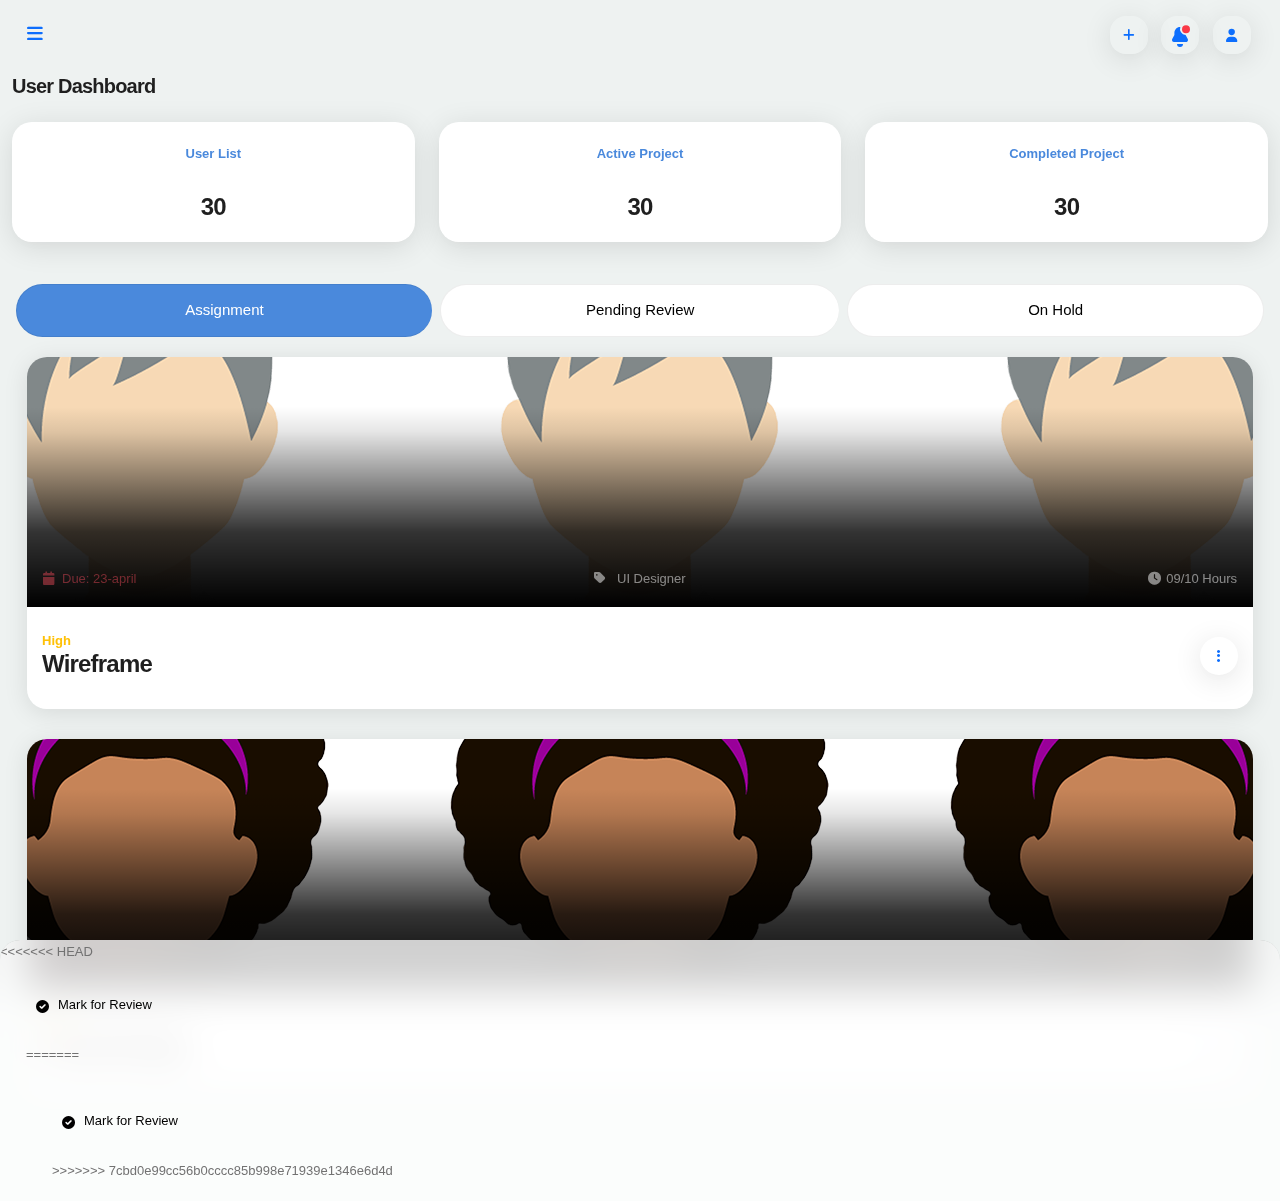
<file: user/index.html>
<!DOCTYPE html>
<html lang="en">

<head>
    <meta http-equiv="Content-Type" content="text/html; charset=utf-8" />
    <meta name="apple-mobile-web-app-capable" content="yes" />
    <meta name="apple-mobile-web-app-status-bar-style" content="black-translucent" />
    <meta name="viewport"
        content="width=device-width, initial-scale=1, minimum-scale=1, maximum-scale=1, viewport-fit=cover" />
    <title>AppKit BootStrap</title>
    <link rel="stylesheet" type="text/css" href="../styles/bootstrap.css" />
    <link rel="stylesheet" type="text/css" href="../styles/style.css" />
    <link href="https://fonts.googleapis.com/css2?family=Inter:wght@100;200;300;400;500;600;700;800;900&display=swap"
        rel="stylesheet" />
    <link rel="stylesheet" type="text/css" href="../fonts/css/fontawesome-all.min.css" />
    <link rel="manifest" href="_manifest.json" />
    <link rel="apple-touch-icon" sizes="180x180" href="../app/icons/icon-192x192.png" />
</head>

<body class="" data-highlight="highlight-red">
    <div id="preloader">
        <div class="spinner-border color-highlight" role="status"></div>
    </div>

    <div id="page">

        <!-- <div class="header header-auto-show header-fixed header-logo-center">
            <a href="index.html" class="header-title">AppKit</a>
             
            <a href="#" data-menu="menu-main" class="header-icon header-icon-1"><i class="fas fa-bars"></i></a>
            <a href="#" data-toggle-theme class="header-icon header-icon-4 show-on-theme-dark"><i
                    class="fas fa-sun"></i></a>
            <a href="#" data-toggle-theme class="header-icon header-icon-4 show-on-theme-light"><i
                    class="fas fa-moon"></i></a>
            <a href="#" data-menu="menu-share" class="header-icon header-icon-3"><i class="fas fa-share-alt"></i></a>
        </div> -->

        <!-- footer -->

        <!-- <div id="footer-bar" class="footer-bar-6">
            <a href="index-components.html"><i class="fa fa-layer-group"></i><span>Features</span></a>
            <a href="index-pages.html"><i class="fa fa-file"></i><span>Pages</span></a>
            <a href="index.html" class="circle-nav active-nav"><i class="fa fa-home"></i><span>Welcome</span></a>
            <a href="index-projects.html"><i class="fa fa-image"></i><span>Projects</span></a>
            <a href="#" data-menu="menu-main"><i class="fa fa-bars"></i><span>Menu</span></a>
        </div> -->

        <div id="menu-main" class="menu menu-box-left rounded-0" data-menu-width="280" data-menu-active="nav-welcome"
            data-menu-load="menu-main.html">
        </div>

        <!-- <div class="header  border-0 header-fixed header-logo-left">
            <div class="row mb-0 shadow-m py-3 px-3  color-white bg-blue-dark">
                <div class="col-8">
                    <div class="d-flex  align-items-center h-100">
                        <div class="font-600 font-22 ms-2 text-white">
                            <i data-menu="menu-main" class="fas fa-bars"></i>
                        </div>
                        <div class="font-600 font-18 ms-3 text-white">
                            User Dashboard
                        </div>
                    </div>
                </div>
                <div class="col-4">
                    <div class="d-flex h-100 justify-content-end align-items-center">
                        <span class="font-600 font-22 ms-2 text-black me-3" data-menu="notification">
                            <span class="tw-absolute tw-top-1/2 tw-left-1/2 tw-transform tw--translate-x-1/2 tw--translate-y-1/2">
                                <svg xmlns="http://www.w3.org/2000/svg" width="24" height="24" viewBox="0 0 24 24"
                                 class=" text-white tw-align-bottom" role="img"><title>Unread Notifications</title><g fill="none"><g><path fill="currentColor" d="M12.338 2.01a6 6 0 005.274 7.977V10l2.141 4.008c.513.959.201 2.18-.696 2.728a1.778 1.778 0 01-.928.264H5.871C4.837 17 4 16.105 4 15c0-.348.085-.69.246-.992L6.388 10V8C6.388 4.686 8.9 2 12 2c.113 0 .226.004.338.01zM15 19a3 3 0 11-6 0h6z"></path><circle cx="18" cy="4.25" r="4" fill="#FA3946"></circle></g></g></svg></span>
                        </span>
                        <div class="rounded-circle bg-white  p-1 text-center" style="width: 34px;">
                            <span class="fa-fw select-all fas text-secondary font-15"></span>
                        </div>
                    </div>
                </div>
            </div>
        </div> -->

       

        <div class=" py-3 d-flex justify-content-between align-items-center px-3  ">
              <!-- <h1> Appkit </h1> -->
            <div class="flex-fill">
                <a href="#" class="page-title-icon   bg-theme color-theme" data-menu="menu-main">
                    <i class="fa fa-bars font-18"></i>
                </a>
            </div>

            <div class="flex-fill d-flex justify-content-end">
                <a href="#" class="page-title-icon shadow-xl bg-theme color-theme" data-menu="menu-main">
                    <i class="fa fa-plus"></i>
                </a>
               
               
             
                <a href="#" class="page-title-icon shadow-xl bg-theme color-theme" data-menu="notification">
                    <svg xmlns="http://www.w3.org/2000/svg" width="24" height="24" viewBox="0 0 24 24"
                        class=" text-primary tw-align-bottom" role="img">
                        <title>Unread Notifications</title>
                        <g fill="none">
                            <g>
                                <path fill="currentColor"
                                    d="M12.338 2.01a6 6 0 005.274 7.977V10l2.141 4.008c.513.959.201 2.18-.696 2.728a1.778 1.778 0 01-.928.264H5.871C4.837 17 4 16.105 4 15c0-.348.085-.69.246-.992L6.388 10V8C6.388 4.686 8.9 2 12 2c.113 0 .226.004.338.01zM15 19a3 3 0 11-6 0h6z">
                                </path>
                                <circle cx="18" cy="4.25" r="4" fill="#FA3946"></circle>
                            </g>
                        </g>
                    </svg>
                </a>
                <a href="#" class="page-title-icon shadow-xl bg-theme color-theme" data-menu="menu-main">
                    <i class="fa fa-user"></i>
                </a>
            </div> 
        </div>

        <!-- <div class="clearfix"> &nbsp; </div>
        <div class="clearfix"> &nbsp; </div>
        <div class="clearfix"> &nbsp; </div> -->
        <div class="page-content">
            <div class="container-fluid mt-1">
                <h3 class="mb-4">User Dashboard</h3>
    
                <div class="row">

                    <div class="col-4">

                        <div class="card card-style shadow-xl text-center mx-0 h-100">

                            <div class="content d-flex flex-column h-100">

                                <p class="color-highlight font-600 mb-n1">User List</p>

                                <h1 class="font-24 font-700 mb-0 pb-0 mt-auto">30</h1>



                            </div>

                        </div>

                    </div>

                    <div class="col-4">

                        <div class="card card-style shadow-xl text-center mx-0 h-100">

                            <div class="content d-flex flex-column h-100">

                                <p class="color-highlight font-600 mb-n1">Active Project</p>

                                <h1 class="font-24 font-700 mb-0 pb-0 mt-auto"> 30 </h1>



                            </div>

                        </div>

                    </div>

                    <div class="col-4">

                        <div class="card card-style shadow-xl text-center mx-0 h-100">

                            <div class="content d-flex flex-column h-100">

                                <p class="color-highlight font-600 mb-n1">Completed Project</p>

                                <h1 class="font-24 font-700 mb-0 pb-0 mt-auto"> 30 </h1>



                            </div>

                        </div>

                    </div>

                </div>
            </div>

            <div class="container-fluid">
                <div class="row  mb-0">
                    <div class="col-12">
                        <div class="my-2" id="tab-group-UNIQUE-1">
                            <div class="tab-controls tabs-small tabs-rounded" id="adjust" data-highlight="bg-highlight">
                                <a href="#"
                                    class="text-black bg-default font-15  rounded-xl mx-1 my-1 py-3 px-3 lh-sm font-500"
                                    data-active data-bs-toggle="collapse"
                                    data-bs-target="#tab-UNIQUE-NUMBER-1">Assignment</a>
                                <a href="#"
                                    class="text-black bg-default font-15  rounded-xl mx-1 my-1 py-3 px-1 lh-sm font-500"
                                    data-bs-toggle="collapse" data-bs-target="#tab-UNIQUE-NUMBER-2">Pending
                                    Review</a>
                                <a href="#"
                                    class="text-black bg-default font-15  rounded-xl mx-1 my-1 py-3 px-3 lh-sm font-500"
                                    data-bs-toggle="collapse" data-bs-target="#tab-UNIQUE-NUMBER-3">On Hold</a>
                            </div>
                            <div class="clearfix mb-3"></div>
                            <div data-bs-parent="#tab-group-UNIQUE-1" class="collapse show" id="tab-UNIQUE-NUMBER-1">
                                 
                                <div class="card card-style">
                                    <div class="card" data-card-height="250" style="height: 300px; background:url('../images/avatars/2m.png');">
                                        
                                        <div class="card-bottom pb-3 pe-3 ps-3">
                                            <div class="row mb-0">
                                                <div class="col-4 text-start">
                                                    <span class="color-red-dark opacity-50"><i class="fa fa-calendar pe-2"></i>Due: 23-april</span>
                                                </div>
                                                <div class="col-4 text-center">
                                                    <span class="color-white opacity-50"><i class="fa fa-tag pe-2"></i> UI Designer</span>
                                                </div>
                                                <div class="col-4 text-end">
                                                    <span class="color-white opacity-50"><span class=" fa-fw select-all fas"></span> 09/10 Hours</span>
                                                </div>
                                            </div>
                                        </div>
                                        <div class="card-overlay bg-gradient rounded-0"></div>
                                    </div>    
                                    <div class="content mt-n2">
                                        <div class="float-start">  
                                            <p class="text-warning font-600 mb-n1 ">High</p>                                          
                                            <h1>Wireframe</h1>                                           
                                        </div>
                                        <div class="float-end mt-2">                                            
                                            <a href="#" class="icon icon-xs bg-theme color-theme shadow-xl rounded-xl ms-2" id="submit-hour"  data-bs-toggle="dropdown">
                                                <i class="fas fa-ellipsis-v text-primary"></i>
                                            </a>
                                            <div class="dropdown-menu bg-theme border-0 shadow-l rounded-s me-2 mt-2" aria-labelledby="submit-hour"> 
                                                
                                                <div class="list-group list-custom-small ps-2 pe-2"> 
                                                    <a href="#" data-menu="review-modal">
                                                        <i class="fa fa-solid fa-circle-check text-primary shadow-0 mx-0"></i>
                                                        <span>Mark for review</span> 
                                                    </a>
                                                    <a href="#" class="bg-primary float-end py-1 btn  btn-xs rounded-xs text-capitalize   shadow-s ">
                                                        <span class="font-14 font-400 color-white"> Submit Hour </span>
                                                    </a>
                                                </div>
                                            </div>
                                        </div>
                                        <div class="clearfix"></div> 
                                    </div>
                                </div>
                                <div class="card card-style">
                                    <div class="card" data-card-height="250" style="height: 300px; background:url('../images/avatars/13m.png');">
                                        
                                        <div class="card-bottom pb-3 pe-3 ps-3">
                                            <div class="row mb-0">
                                                <div class="col-4 text-start">
                                                    <span class="color-red-dark opacity-50"><i class="fa fa-calendar pe-2"></i>Due: 23-april</span>
                                                </div>
                                                <div class="col-4 text-center">
                                                    <span class="color-white opacity-50"><i class="fa fa-tag pe-2"></i> UI Designer</span>
                                                </div>
                                                <div class="col-4 text-end">
                                                    <span class="color-white opacity-50"><span class=" fa-fw select-all fas"></span> 09/10 Hours</span>
                                                </div>
                                            </div>
                                        </div>
                                        <div class="card-overlay bg-gradient rounded-0"></div>
                                    </div>    
                                    <div class="content mt-n2">
                                        <div class="float-start">  
                                            <p class="text-warning font-600 mb-n1 ">High</p>                                          
                                            <h1>Visual Design </h1>                                           
                                        </div>
                                        <div class="float-end mt-2">                                            
                                            <a href="#" class="icon icon-xs bg-theme color-theme shadow-xl rounded-xl ms-2" id="submit-hour"  data-bs-toggle="dropdown">
                                                <i class="fas fa-ellipsis-v text-primary"></i>
                                            </a>
                                            <div class="dropdown-menu bg-theme border-0 shadow-l rounded-s me-2 mt-2" aria-labelledby="submit-hour"> 
                                                
                                                <div class="list-group list-custom-small ps-2 pe-2"> 
                                                    <a href="#" data-menu="review-modal">
                                                        <i class="fa fa-solid fa-circle-check text-primary shadow-0 mx-0"></i>
                                                        <span>Mark for review</span> 
                                                    </a>
                                                    <a href="#" class="bg-primary float-end py-1 btn  btn-xs rounded-xs text-capitalize   shadow-s ">
                                                        <span class="font-14 font-400 color-white"> Submit Hour </span>
                                                    </a>
                                                </div>
                                            </div>
                                        </div>
                                        <div class="clearfix"></div> 
                                    </div>
                                </div>
                                
                            </div>


                            <div data-bs-parent="#tab-group-UNIQUE-1" class="collapse" id="tab-UNIQUE-NUMBER-2">
                                <div class="card card-style mb-3 p-3 mx-0">
                                    <div class="content my-1">
                                        <div class="row  mb-0">
                                            <div class="col-6 px-1">
                                                <h4>User Story</h4>
                                                <div class="">
                                                    <big>
                                                        <span class="fa-fw select-all fas  text-primary"></span>
                                                     </big>
                                                     Due Date 23-april
                                                </div>
                                                <a href="#"
                                                    class="bg-warning w-100 mt-3 py-1 btn  btn-xs mb-1 rounded-xs text-capitalize   shadow-s bg-red-light">
                                                    <span class="font-13 font-400"> Cancel Review</span>
                                                </a>
                                            </div>
                                            <div class="col-6 px-1">
                                                <h4>&nbsp;</h4>
                                                <div class="text-end">
                                                    <big>
                                                         <span  class="fa-fw select-all fas  text-primary"></span>
                                                    </big>
                                                    09/10 Hours
                                                </div>
                                                <a href="#"  class="bg-primary w-100 mt-3 py-1 btn  btn-xs  rounded-xs text-capitalize   shadow-s mb-1"> 
                                                    <span class="font-13 font-400"> Done Review</span>
                                                </a>
                                            </div>
                                        </div>

                                    </div>
                                </div>
                                <div class="card card-style mb-3 p-3 mx-0">
                                    <div class="content my-1">
                                        <div class="row  mb-0">
                                            <div class="col-6 px-1">
                                                <h4>User Story</h4>
                                                <div class="">
                                                    <big>
                                                        <span class="fa-fw select-all fas  text-primary"></span>
                                                    </big>
                                                    Due Date 23-april
                                                </div>
                                                <a href="#"
                                                    class="bg-warning w-100 mt-3 py-1 btn  btn-xs mb-1 rounded-xs text-capitalize   shadow-s bg-red-light">
                                                    <span class="font-13 font-400"> Cancel Review</span>
                                                </a>
                                            </div>
                                            <div class="col-6 px-1">
                                                <h4>&nbsp;</h4>
                                                <div class="text-end">
                                                    <big>
                                                    <span class="fa-fw select-all fas  text-primary"></span></big>
                                                    09/10 Hours
                                                </div>
                                                <a href="#"  class="bg-primary w-100 mt-3 py-1 btn btn-xs rounded-xs text-capitalize shadow-s mb-1">
                                                    <span class="font-13 font-400"> Done Review</span>
                                                </a>
                                            </div>
                                        </div>

                                    </div>
                                </div>

                            </div>

                            <div data-bs-parent="#tab-group-UNIQUE-1" class="collapse" id="tab-UNIQUE-NUMBER-3">
                                <div class="card card-style p-3 mx-0">
                                    <div class="content my-1">
                                        <div class="row mb-0">
                                            <div class="col-8 px-1">
                                                <h4>Infography</h4>
                                                <div><big><span class="fa-fw select-all fas text-primary"></span></big>
                                                    Due Date 23-april</div>
                                            </div>
                                            <div class="col-4 px-1">
                                                <h4>&nbsp;</h4>
                                                <div><big><span
                                                            class="fa-fw select-all fas  text-primary"></span></big>
                                                    09/10 Hours</div>
                                            </div>
                                        </div>
                                    </div>
                                </div>
                            </div>

                        </div>
                    </div>

                </div>
            </div>
        </div>

        <!-- notification modal -->

        <div id="notification" class="menu menu-box-modal rounded-m p-4" data-menu-height="250" data-menu-width="350">

            <div class="d-flex justify-content-between align-items-center w-100 ">
                <h5 class="  font-16 font-500 text-primary">Notifications</h5>
                <a href="" class="float-end d-inlie text-black text-underline"><u>Mark all as read</u></a>
            </div>

            <div class="  pb-0">
                <div class="content m-0" id="tab-group-3">
                    <div class="notification-tab border-bottom " data-highlight="activeBorder">
                        <a href="#" class="no-effect text-black font-16 font-600" data-active data-bs-toggle="collapse"
                            aria-expanded="true" data-bs-target="#tab-8">All</a>
                        <!-- <a href="#" class="no-effect" data-bs-toggle="collapse" data-bs-target="#tab-9">two</a> -->
                    </div>
                    <div data-bs-parent="#tab-group-3" class="collapse show" id="tab-8">
                        <div class="row mt-3 ">
                            <div class="col-3 text-center">
                                <img src="../images/avatars/10m.png" class="rounded img-fluid" alt="">
                            </div>
                            <div class="col-9 d-flex align-items-center">
                                <p>
                                    <span class="font-12">You are added to a new project</span> <br>
                                    <small class=" ">2h ago</small>

                                </p>
                            </div>
                            <div class="row border-bottom mb-0">
                                <div class="col-3"></div>
                                <div class="col-9">
                                    <a href="#"
                                        class="btn btn-xxs mb-3 rounded-s mt-2 bg-highlight  font-700 shadow-s ">
                                        View Project
                                    </a>
                                </div>

                            </div>

                        </div>
                    </div>
                    <!-- <div data-bs-parent="#tab-group-3" class="collapse" id="tab-9">
                        dfg
                    </div> -->
                </div>
            </div>
        </div>

        <div id="review-modal" class="menu menu-box-modal rounded-m p-4" data-menu-height="230" data-menu-width="350">
            <h5 class="text-center font-16 font-500"> Mark for Review</h5>
            <div class="input-style has-borders no-icon mb-4 mt-2">
                <textarea style="height:85px;" placeholder="Add Note" class="bg-gray-light color-black"></textarea>
            </div>
            <div class="d-flex justify-content-center align-items-center w-100 ">
                <a href="#"
                    class=" mx-1 w-50 my-1  bg-danger text-white py-1 btn  btn-xs   rounded-xs text-capitalize   shadow-s ">
                    <span class="font-14 font-400"> No</span>
                </a>
                <a href="#"
                    class="bg-primary mx-1 w-50 my-1  py-1 btn  btn-xs   rounded-xs text-capitalize   shadow-s ">
                    <span class="font-14 font-400"> Yes</span>
                </a>
            </div>
        </div>

        <div id="menu-option-2" class="menu menu-box-modal rounded-m p-4" data-menu-height="230" data-menu-width="350">
            <h5 class="text-center font-16 font-500"> Mark for Review</h5>
            <div class="input-style has-borders no-icon mb-4 mt-2">
                <textarea style="height:85px;" placeholder="Add Note" class="bg-gray-light color-black"></textarea>
            </div>
            <div class="d-flex justify-content-center align-items-center w-100 ">
                <a href="#"
                    class=" mx-1 w-50 my-1  bg-danger text-white py-1 btn  btn-xs   rounded-xs text-capitalize   shadow-s ">
                    <span class="font-14 font-400"> No</span>
                </a>
                <a href="#"
                    class="bg-primary mx-1 w-50 my-1  py-1 btn  btn-xs   rounded-xs text-capitalize   shadow-s ">
                    <span class="font-14 font-400"> Yes</span>
                </a>
            </div>
        </div>
        <div id="menu-main-sheet" class="menu menu-box-bottom rounded-0 rounded-m " data-menu-height="400" data-menu-load="options.html" data-menu-height="500" data-menu-active="nav-pages"></div>


        <script type="text/javascript" src="../scripts/bootstrap.min.js"></script>
        <script type="text/javascript" src="../scripts/custom.js"></script>

</body>

</html>
</file>
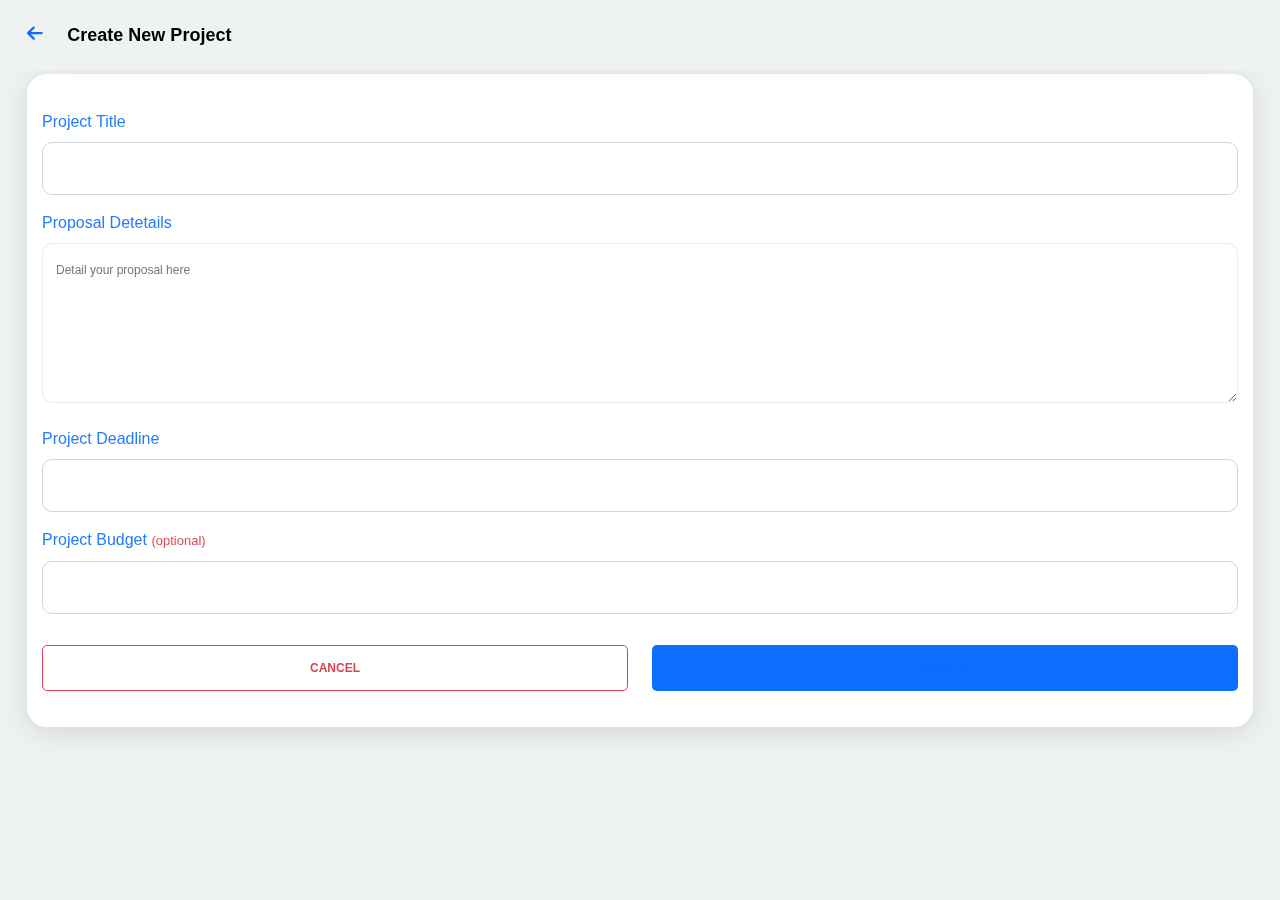
<file: admin/create-project.html>
<!DOCTYPE html>
<html lang="en">

<head>
    <meta http-equiv="Content-Type" content="text/html; charset=utf-8" />
    <meta name="apple-mobile-web-app-capable" content="yes" />
    <meta name="apple-mobile-web-app-status-bar-style" content="black-translucent" />
    <meta name="viewport"
        content="width=device-width, initial-scale=1, minimum-scale=1, maximum-scale=1, viewport-fit=cover" />
    <title>AppKit BootStrap</title>
    <link rel="stylesheet" type="text/css" href="../styles/bootstrap.css" />
    <link rel="stylesheet" type="text/css" href="../styles/style.css" />
    <link href="https://fonts.googleapis.com/css2?family=Inter:wght@100;200;300;400;500;600;700;800;900&display=swap"
        rel="stylesheet" />
    <link rel="stylesheet" type="text/css" href="../fonts/css/fontawesome-all.min.css" />
    <link rel="manifest" href="_manifest.json" />
    <link rel="apple-touch-icon" sizes="180x180" href="../app/icons/icon-192x192.png" />
</head>

<body class="" data-highlight="highlight-red">
    <div id="preloader">
        <div class="spinner-border color-highlight" role="status"></div>
    </div>

    <div id="page">

        <div id="menu-main" class="menu menu-box-left rounded-0" data-menu-width="280" data-menu-active="nav-welcome"
            data-menu-load="menu-main.html">
        </div>
        <div class=" py-3 d-flex justify-content-between align-items-center px-3  ">
            <!-- <h1> Appkit </h1> -->
            <div class="flex-fill d-flex align-items-center">
                <a href="index.html" class="page-title-icon bg-theme ">
                    <i class="fa-solid text-primary fa-arrow-left font-18"></i>
                </a>
                <span class=" font-18 font-600 text-black">Create New Project</span>
            </div>

            <div class="flex-fill d-flex justify-content-end"> </div>
        </div>

        <div class="page-content pb-0">
            <div class="container-fluid mt-1">
              <div class="card card-style shadow-xl">
               <div class="content">
                <div class="col-12">
                    <div class="mt-3 input-style has-borders no-icon validate-field mb-4">
                        <p class="font-16 font-400 mb-2 text-primary opacity-90">Project Title</p>
                        <input type="text" class="form-control validate-text">
                    </div>
                    <div class="mt-3 input-style has-borders no-icon mb-4">
                        <p class="font-16 font-400 mb-2 text-primary opacity-90">Proposal Detetails</p>
                        <textarea style="height:160px;" placeholder="Detail your proposal here"></textarea>
                    </div>
                    <div class="mt-3 input-style has-borders no-icon validate-field mb-4">
                        <p class="font-16 font-400 mb-2 text-primary opacity-90">Project Deadline</p>
                        <input type="text" class="form-control validate-text">
                    </div>
                    <div class="mt-3 input-style has-borders no-icon validate-field mb-4">
                        <p class="font-16 font-400 mb-2 text-primary opacity-90">Project Budget
                            <small class="text-danger font-13">(optional)</small>
                        </p>
                        <input type="text" class="form-control validate-text">
                    </div>
                </div>
                <div class="clearfix"></div>
                <div class="col-12">
                    <div class="row mb-0">
                        <div class="col-6">
                            <a href="#"
                                class="btn btn-border mt-3 btn-m btn-full mb-3 rounded-xs text-uppercase font-700 border-red-dark color-red-dark bg-theme">Cancel</a>
                        </div>
                        <div class="col-6">
                            <a href="#" class=" btn btn-m mt-3 btn-full mb-3 rounded-xs text-uppercase font-700 shadow-s
                                bg-primary" data-menu="create-project">
                                Create
                            </a>

                        </div>
                    </div>
                </div>
               </div>
              </div>
            </div>

            <!-- notification modal -->

            <div id="create-project" class="menu menu-box-modal rounded-m p-4 d-flex justify-content-center align-items-center" data-menu-height="200"
                data-menu-width="280">
                <div class="row mb-0 ">
                    <P class="text-center text-black font-16">
                        Your project has been created successfull
                    </P>
                    <div class="col-6">
                        <a href="#" class="text-primary border-blue-dark btn-border btn btn-s btn-full mb-3 rounded-xs text-uppercase font-700 shadow-s
                         " >
                        ok
                    </a>
                    </div>
                    <div class="col-6">
                        <a href="project-list.html" class=" btn btn-s btn-full mb-3 rounded-xs text-uppercase font-700 shadow-s
                        bg-primary" >
                        View
                    </a>
                    </div>
                </div>
            </div>
        </div>
        <script type="text/javascript" src="../scripts/bootstrap.min.js">
        </script>
        <script type="text/javascript" src="../scripts/custom.js"></script>

</body>

</html>
</file>
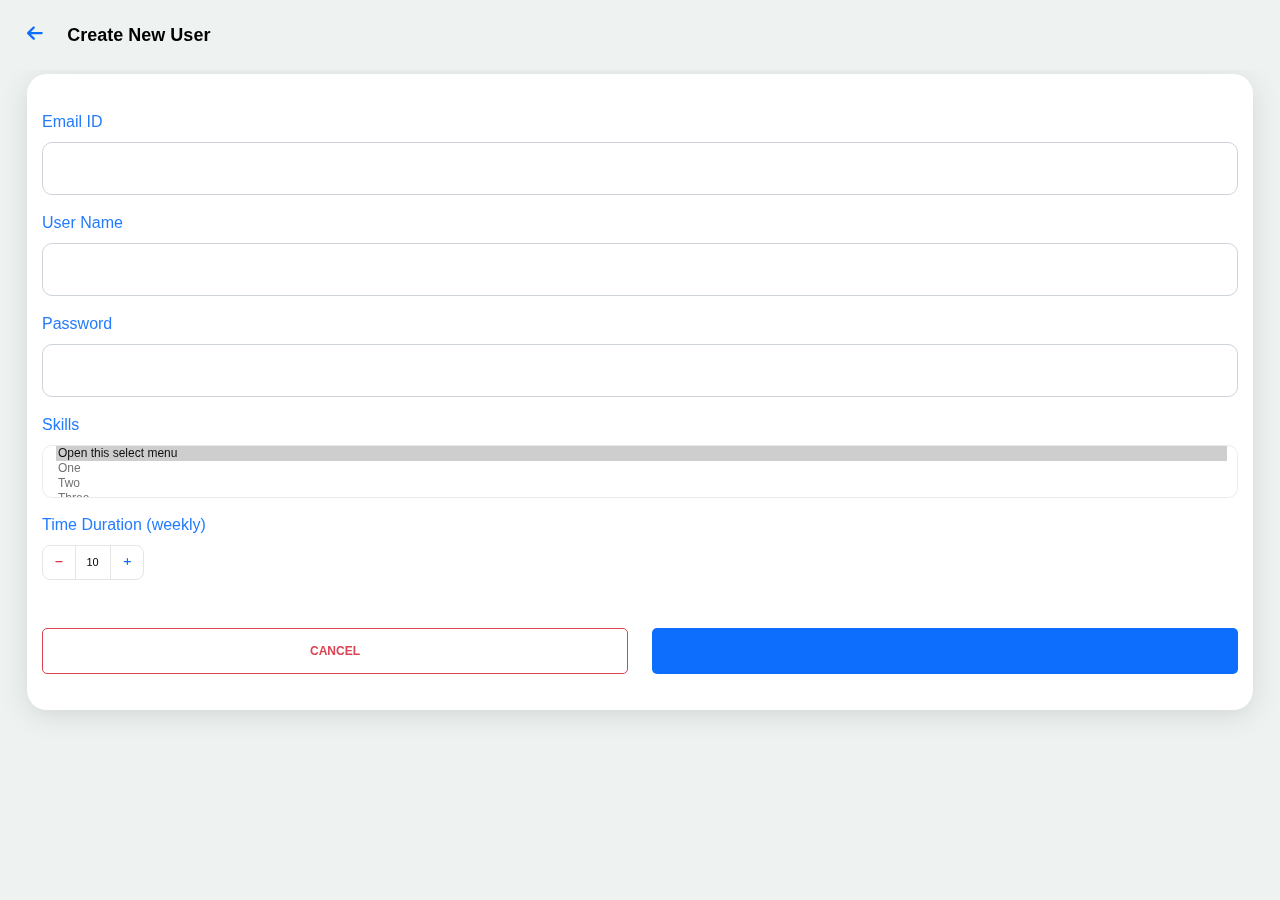
<file: admin/create-user.html>
<!DOCTYPE html>
<html lang="en">

<head>
    <meta http-equiv="Content-Type" content="text/html; charset=utf-8" />
    <meta name="apple-mobile-web-app-capable" content="yes" />
    <meta name="apple-mobile-web-app-status-bar-style" content="black-translucent" />
    <meta name="viewport"
        content="width=device-width, initial-scale=1, minimum-scale=1, maximum-scale=1, viewport-fit=cover" />
    <title>AppKit BootStrap</title>
    <link rel="stylesheet" type="text/css" href="../styles/bootstrap.css" />
    <link rel="stylesheet" type="text/css" href="../styles/style.css" />
    <link href="https://fonts.googleapis.com/css2?family=Inter:wght@100;200;300;400;500;600;700;800;900&display=swap"
        rel="stylesheet" />
    <link rel="stylesheet" type="text/css" href="../fonts/css/fontawesome-all.min.css" />
    <link rel="manifest" href="_manifest.json" />
    <link rel="apple-touch-icon" sizes="180x180" href="../app/icons/icon-192x192.png" />
</head>

<body class="" data-highlight="highlight-red">
    <div id="preloader">
        <div class="spinner-border color-highlight" role="status"></div>
    </div>

    <div id="page">

        <div id="menu-main" class="menu menu-box-left rounded-0" data-menu-width="280" data-menu-active="nav-welcome"
            data-menu-load="menu-main.html">
        </div>
        <div class=" py-3 d-flex justify-content-between align-items-center px-3  ">
            <!-- <h1> Appkit </h1> -->
            <div class="flex-fill d-flex align-items-center">
                <a href="index.html" class="page-title-icon bg-theme ">
                    <i class="fa-solid text-primary fa-arrow-left font-18"></i>
                </a>
                <span class=" font-18 font-600 text-black">Create New User</span>
            </div>

            <div class="flex-fill d-flex justify-content-end"> </div>
        </div>

        <div class="page-content pb-0">
            <div class="container-fluid mt-1">
                <div class="card card-style shadow-xl">
                    <div class="content">
                        <div class="col-12">
                            <div class="mt-3 input-style has-borders no-icon validate-field mb-4">
                                <p class="font-16 font-400 mb-2 text-primary opacity-90">Email ID</p>
                                <input type="email" class="form-control validate-text">
                            </div>
                            <div class="mt-3 input-style has-borders no-icon mb-4">
                                <p class="font-16 font-400 mb-2 text-primary opacity-90">User Name</p>
                                <input type="text" class="form-control validate-text">
                            </div>
                            <div class="mt-3 input-style has-borders no-icon validate-field mb-4">
                                <p class="font-16 font-400 mb-2 text-primary opacity-90">Password</p>
                                <input type="password" class="form-control validate-text">
                            </div>
                            <div class="mt-3 input-style has-borders no-icon validate-field mb-4">
                                <p class="font-16 font-400 mb-2 text-primary opacity-90">Skills </p>
                                <select class="form-select" multiple aria-label="multiple select example">
                                    <option selected>Open this select menu</option>
                                    <option value="1">One</option>
                                    <option value="2">Two</option>
                                    <option value="3">Three</option>
                                </select>
        
                            </div>
        
                            <div class="mx-auto">
                                <p class="font-16 font-400 mb-2 text-primary opacity-90">Time Duration (weekly)</p>
                                <div class="stepper rounded-s float-start">
                                    <a href="#" class="stepper-sub"><i class="fa fa-minus text-danger"></i></a>
                                    <input type="number" min="1" max="99" value="10">
                                    <a href="#" class="stepper-add"><i class="fa fa-plus text-primary"></i></a>
                                </div>
                            </div>
                        </div>
                        <div class="clearfix"></div>
                        <div class="col-12 ">
                            <div class="row mb-0">
                                <div class="col-6">
                                    <a href="#"
                                        class="btn btn-border mt-5 btn-m btn-full mb-3 rounded-xs text-uppercase font-700 border-red-dark color-red-dark bg-theme">Cancel</a>
                                </div>
                                <div class="col-6">
                                    <a href="#"
                                        class="btn btn-m mt-5 btn-full mb-3 rounded-xs text-uppercase font-700 shadow-s bg-primary">
                                        Create</a>
                                </div>
                            </div>
                        </div>
                    </div>
                </div>
                
            </div>

        </div>

        <script type="text/javascript" src="../scripts/bootstrap.min.js"></script>
        <script type="text/javascript" src="../scripts/custom.js"></script>

</body>

</html>
</file>
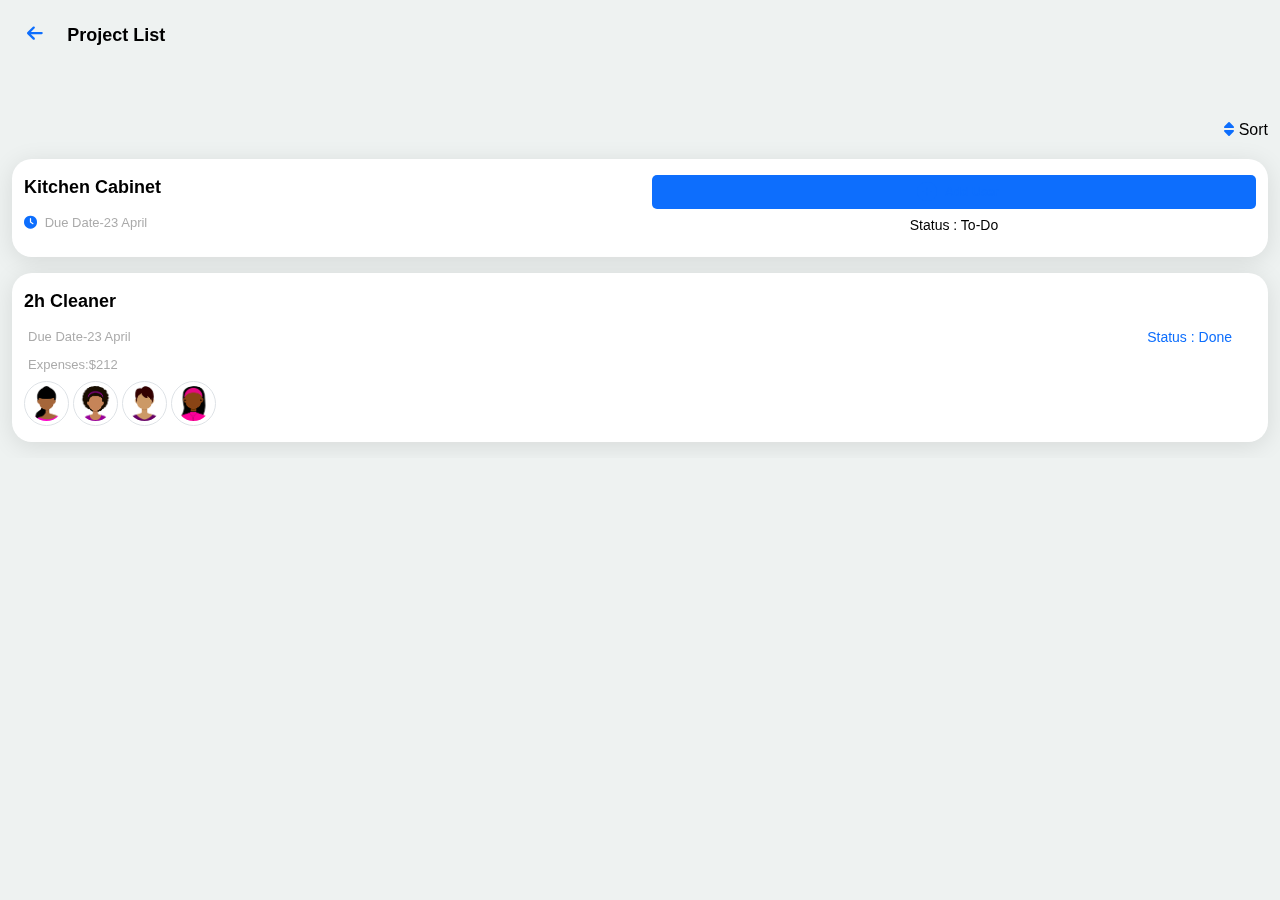
<file: admin/project-list.html>
<!DOCTYPE html>
<html lang="en">

<head>
    <meta http-equiv="Content-Type" content="text/html; charset=utf-8" />
    <meta name="apple-mobile-web-app-capable" content="yes" />
    <meta name="apple-mobile-web-app-status-bar-style" content="black-translucent" />
    <meta name="viewport"
        content="width=device-width, initial-scale=1, minimum-scale=1, maximum-scale=1, viewport-fit=cover" />
    <title>AppKit BootStrap</title>
    <link rel="stylesheet" type="text/css" href="../styles/bootstrap.css" />
    <link rel="stylesheet" type="text/css" href="../styles/style.css" />
    <link href="https://fonts.googleapis.com/css2?family=Inter:wght@100;200;300;400;500;600;700;800;900&display=swap"
        rel="stylesheet" />
    <link rel="stylesheet" type="text/css" href="../fonts/css/fontawesome-all.min.css" />
    <link rel="manifest" href="_manifest.json" />
    <link rel="apple-touch-icon" sizes="180x180" href="../app/icons/icon-192x192.png" />
</head>

<body class="" data-highlight="highlight-red">
    <div id="preloader">
        <div class="spinner-border color-highlight" role="status"></div>
    </div>

    <div id="page">

        <div id="menu-main" class="menu menu-box-left rounded-0" data-menu-width="280" data-menu-active="nav-welcome"
            data-menu-load="menu-main.html">
        </div>
        <div class=" py-3 d-flex justify-content-between align-items-center px-3  ">
            <!-- <h1> Appkit </h1> -->
            <div class="flex-fill d-flex align-items-center">
                <a href="index.html" class="page-title-icon bg-theme ">
                    <i class="fa-solid text-primary fa-arrow-left font-18"></i>
                </a>
                <span class=" font-18 font-600 text-black"> Project List</span>
            </div>

            <div class="flex-fill d-flex justify-content-end"> </div>
        </div>

        <div class="page-content pb-0">
            <div class="container-fluid mt-5">
                <div class="col-12 text-end mb-3">
                    <span class="font-16 text-black">
                        <i class="fas fa-sort text-primary"></i> Sort
                    </span>
                </div> 
                <div class="col-12">
                    <div class="card card-style mb-3 mx-0">
                        <div class="row p-3 m-0 px-0">
                            <div class="col-6">
                                <p class="pb-1 font-18 font-600 text-black mb-2">Kitchen Cabinet</p>
                                <p class="pb-1 mb-0"><i class="fas fa-clock text-primary opacity-100"></i>
                                    <span class="opacity-60 ms-1"> Due Date-23 April</span>
                                </p>
                            </div>
                            <div class="col-6">
                                <a href="project-list.html" class="d-flex align-items-center justify-content-center btn btn-xxs w-100 btn-full rounded-xs text-Capitalize font-700 shadow-s
                        bg-primary">
                                    <i class=" font-20 fas fa-plus-circle pr-2 mx-2"></i>
                                    <span> Add User</span>
                                    </span>
                                </a>
                                <p class="text-center font-14 pb-1 text-black mt-1 mb-0">Status : To-Do</p>
                            </div>
                        </div>
                    </div>
                </div>
                <div class="col-12">
                    <div class="card card-style mb-3 mx-0">
                        <div class="row p-3 m-0 px-0">
                            <div class="col-12">
                                <p class="pb-1 font-18 font-600 text-black mb-2">2h Cleaner</p>
                            </div>
                            <div class="col-12 row mb-0">
                                <div class="col-6">
                                    <p class="pb-1 mb-0">
                                        <span class="opacity-60 ms-1"> Due Date-23 April</span>
                                    </p>
                                    <p class="pb-1 mb-0">
                                        <span class="opacity-60 ms-1"> Expenses:$212</span>
                                    </p>
                                </div>
                                <div class="col-6">
                                    <p class="mt-0 text-end mt-0 font-14 pb-1 text-primary mb-0">Status : Done</p>
                                </div>
                            </div>
                            <div class="col-12 row mb-0">
                                <div class="col-3 d-flex w-100">                                    
                                      <img src="../images/avatars/12s.png" class="overflow-hidden rounded-circle me-1 border p-1" width="45vw" height="45vh">  
                                      <img src="../images/avatars/13s.png" class="overflow-hidden rounded-circle me-1 border p-1" width="45vw" height="45vh">  
                                      <img src="../images/avatars/14s.png" class="overflow-hidden rounded-circle me-1 border p-1" width="45vw" height="45vh">  
                                      <img src="../images/avatars/11s.png" class="overflow-hidden rounded-circle me-1 border p-1" width="45vw" height="45vh">  
                                       
                                </div>
                            </div>
                        </div>
                    </div>
                </div>

            </div>

            <!-- notification modal -->

            <div id="create-project"
                class="menu menu-box-modal rounded-m p-4 d-flex justify-content-center align-items-center"
                data-menu-height="200" data-menu-width="280">
                <div class="row mb-0 ">
                    <P class="text-center text-black font-16">
                        Your project has been created successfull
                    </P>
                    <div class="col-6">
                        <a href="#" class="text-primary border-blue-dark btn-border btn btn-s btn-full mb-3 rounded-xs text-uppercase font-700 shadow-s
                         ">
                            ok
                        </a>
                    </div>
                    <div class="col-6">
                        <a href="project-list.html" class=" btn btn-s btn-full mb-3 rounded-xs text-uppercase font-700 shadow-s
                        bg-primary">
                            View
                        </a>
                    </div>
                </div>
            </div>
        </div>
        <script type="text/javascript" src="../scripts/bootstrap.min.js">
        </script>
        <script type="text/javascript" src="../scripts/custom.js"></script>

</body>

</html>
</file>
<file: styles/style.css>
@charset "UTF-8";
/*Typography Settings*/
body {
  font-size: 13px;
  font-family: "Roboto", sans-serif !important;
  line-height: 24px !important;
  color: #727272 !important;
  background-color: #eef2f1!important;
}

h1, h2, h3, h4, h5, h6 {
  font-weight: 700;
  color: #1f1f1f;
  font-family: "Inter", sans-serif !important;
  margin-bottom: 5px;
  letter-spacing: -0.8px;
}

h1 {
  font-size: 24px;
  line-height: 30px;
  padding-bottom: 5px;
}

h2 {
  font-size: 21px;
  line-height: 25px;
}

h3 {
  font-size: 20px;
  line-height: 24px;
}

h4 {
  font-size: 18px;
  line-height: 23px;
}

h5 {
  font-size: 16px;
  line-height: 22px;
}

a {
  text-decoration: none !important;
}

p {
  color: #727272;
  margin-bottom: 30px;
  padding-bottom: 0px;
}

/*Page Stucture Settings*/
body {
  min-height: 60vh;
}

.notch-clear {
  padding-top: calc(0px + (constant(safe-area-inset-top))*0.8) !important;
  padding-top: calc(0px + (env(safe-area-inset-top))*0.8) !important;
}

.notch-push {
  transform: translateY(-150%) !important;
  top: calc(0px + (constant(safe-area-inset-top))*0.8) !important;
  top: calc(0px + (env(safe-area-inset-top))*0.8) !important;
}

#page {
  position: relative;
  min-height: 60vh;
}

.page-content {
  overflow-x: hidden;
  transition: all 300ms ease;
  z-index: 90;
  padding-bottom: 80px;
  padding-bottom: calc(80px + (constant(safe-area-inset-bottom))*1.1);
  padding-bottom: calc(80px + (env(safe-area-inset-bottom))*1.1);
}

.content-box {
  background-color: #FFFFFF;
  border-radius: 20px;
  margin-left: 15px;
  margin-right: 15px;
  box-shadow: 0 2px 14px 0 rgba(0, 0, 0, 0.08);
}

/*Content Boxes*/
.content {
  margin: 20px 15px 20px 15px;
}
.content p:last-child {
  margin-bottom: 0px;
}

.content-full {
  margin: 0px;
}

.content-boxed {
  padding: 20px 15px 0px 15px;
}

/*Logos*/
.header-logo {
  background-size: 28px 28px;
  width: 50px;
}

.footer .footer-logo {
  background-size: 80px 80px;
  height: 80px !important;
  margin-bottom: 20px !important;
}

.theme-light .header .header-logo {
  background-image: url(../images/preload-logo.png);
}

.theme-dark .header .header-logo {
  background-image: url(../images/preload-logo.png);
}

.theme-light .footer .footer-logo {
  background-image: url(../images/preload-logo.png);
}

.theme-dark .footer .footer-logo {
  background-image: url(../images/preload-logo.png);
}

/* Generating Color Pack*/
.color-highlight {
  color: #4A89DC !important;
}

.bg-highlight {
  background-color: #4A89DC !important;
  color: #FFF !important;
}

.border-highlight {
  border-color: #4A89DC !important;
}

.gradient-highlight {
  background-image: linear-gradient(to bottom, #5D9CEC, #4A89DC) !important;
  color: #FFF;
}

.color-highlight-light {
  color: #5D9CEC !important;
}

.bg-highlight-light {
  background-color: #5D9CEC !important;
  color: #FFF !important;
}

.bg-fade-highlight-dark {
  background-color: !important;
  color: #FFF !important;
}

.bg-fade-highlight-light {
  background-color: !important;
  color: #FFF !important;
}

.color-highlight-dark {
  color: #4A89DC !important;
}

.color-icon-highlight {
  stroke: #4A89DC !important;
  fill: !important;
}

.bg-highlight-dark {
  background-color: #4A89DC !important;
  color: #FFF !important;
}

.border-highlight-light {
  border-color: #5D9CEC !important;
}

.border-highlight-dark {
  border-color: #4A89DC !important;
}

.focus-highlight:focus {
  border-color: #4A89DC !important;
}

.gradient-highlight {
  background-image: linear-gradient(to bottom, #5D9CEC, #4A89DC);
}

.color-green-light {
  color: #A0D468 !important;
}

.bg-green-light {
  background-color: #A0D468 !important;
  color: #FFF !important;
}

.bg-fade-green-dark {
  background-color: rgba(140, 193, 82, 0.7) !important;
  color: #FFF !important;
}

.bg-fade-green-light {
  background-color: rgba(140, 193, 82, 0.3) !important;
  color: #FFF !important;
}

.color-green-dark {
  color: #8CC152 !important;
}

.color-icon-green {
  stroke: #8CC152 !important;
  fill: rgba(140, 193, 82, 0.3) !important;
}

.bg-green-dark {
  background-color: #8CC152 !important;
  color: #FFF !important;
}

.border-green-light {
  border-color: #A0D468 !important;
}

.border-green-dark {
  border-color: #8CC152 !important;
}

.focus-green:focus {
  border-color: #8CC152 !important;
}

.gradient-green {
  background-image: linear-gradient(to bottom, #A0D468, #8CC152);
}

.color-grass-light {
  color: #34cc73 !important;
}

.bg-grass-light {
  background-color: #34cc73 !important;
  color: #FFF !important;
}

.bg-fade-grass-dark {
  background-color: rgba(140, 193, 82, 0.7) !important;
  color: #FFF !important;
}

.bg-fade-grass-light {
  background-color: rgba(140, 193, 82, 0.3) !important;
  color: #FFF !important;
}

.color-grass-dark {
  color: #2ABA66 !important;
}

.color-icon-grass {
  stroke: #2ABA66 !important;
  fill: rgba(140, 193, 82, 0.3) !important;
}

.bg-grass-dark {
  background-color: #2ABA66 !important;
  color: #FFF !important;
}

.border-grass-light {
  border-color: #34cc73 !important;
}

.border-grass-dark {
  border-color: #2ABA66 !important;
}

.focus-grass:focus {
  border-color: #2ABA66 !important;
}

.gradient-grass {
  background-image: linear-gradient(to bottom, #34cc73, #2ABA66);
}

.color-red-light {
  color: #ED5565 !important;
}

.bg-red-light {
  background-color: #ED5565 !important;
  color: #FFF !important;
}

.bg-fade-red-dark {
  background-color: rgba(218, 68, 83, 0.7) !important;
  color: #FFF !important;
}

.bg-fade-red-light {
  background-color: rgba(218, 68, 83, 0.3) !important;
  color: #FFF !important;
}

.color-red-dark {
  color: #DA4453 !important;
}

.color-icon-red {
  stroke: #DA4453 !important;
  fill: rgba(218, 68, 83, 0.3) !important;
}

.bg-red-dark {
  background-color: #DA4453 !important;
  color: #FFF !important;
}

.border-red-light {
  border-color: #ED5565 !important;
}

.border-red-dark {
  border-color: #DA4453 !important;
}

.focus-red:focus {
  border-color: #DA4453 !important;
}

.gradient-red {
  background-image: linear-gradient(to bottom, #ED5565, #DA4453);
}

.color-orange-light {
  color: #FC6E51 !important;
}

.bg-orange-light {
  background-color: #FC6E51 !important;
  color: #FFF !important;
}

.bg-fade-orange-dark {
  background-color: rgba(233, 87, 63, 0.7) !important;
  color: #FFF !important;
}

.bg-fade-orange-light {
  background-color: rgba(233, 87, 63, 0.3) !important;
  color: #FFF !important;
}

.color-orange-dark {
  color: #E9573F !important;
}

.color-icon-orange {
  stroke: #E9573F !important;
  fill: rgba(233, 87, 63, 0.3) !important;
}

.bg-orange-dark {
  background-color: #E9573F !important;
  color: #FFF !important;
}

.border-orange-light {
  border-color: #FC6E51 !important;
}

.border-orange-dark {
  border-color: #E9573F !important;
}

.focus-orange:focus {
  border-color: #E9573F !important;
}

.gradient-orange {
  background-image: linear-gradient(to bottom, #FC6E51, #E9573F);
}

.color-yellow-light {
  color: #FFCE54 !important;
}

.bg-yellow-light {
  background-color: #FFCE54 !important;
  color: #FFF !important;
}

.bg-fade-yellow-dark {
  background-color: rgba(246, 187, 66, 0.7) !important;
  color: #FFF !important;
}

.bg-fade-yellow-light {
  background-color: rgba(246, 187, 66, 0.3) !important;
  color: #FFF !important;
}

.color-yellow-dark {
  color: #F6BB42 !important;
}

.color-icon-yellow {
  stroke: #F6BB42 !important;
  fill: rgba(246, 187, 66, 0.3) !important;
}

.bg-yellow-dark {
  background-color: #F6BB42 !important;
  color: #FFF !important;
}

.border-yellow-light {
  border-color: #FFCE54 !important;
}

.border-yellow-dark {
  border-color: #F6BB42 !important;
}

.focus-yellow:focus {
  border-color: #F6BB42 !important;
}

.gradient-yellow {
  background-image: linear-gradient(to bottom, #FFCE54, #F6BB42);
}

.color-sunny-light {
  color: #f0b31b !important;
}

.bg-sunny-light {
  background-color: #f0b31b !important;
  color: #FFF !important;
}

.bg-fade-sunny-dark {
  background-color: rgba(246, 187, 66, 0.7) !important;
  color: #FFF !important;
}

.bg-fade-sunny-light {
  background-color: rgba(246, 187, 66, 0.3) !important;
  color: #FFF !important;
}

.color-sunny-dark {
  color: #d99914 !important;
}

.color-icon-sunny {
  stroke: #d99914 !important;
  fill: rgba(246, 187, 66, 0.3) !important;
}

.bg-sunny-dark {
  background-color: #d99914 !important;
  color: #FFF !important;
}

.border-sunny-light {
  border-color: #f0b31b !important;
}

.border-sunny-dark {
  border-color: #d99914 !important;
}

.focus-sunny:focus {
  border-color: #d99914 !important;
}

.gradient-sunny {
  background-image: linear-gradient(to bottom, #f0b31b, #d99914);
}

.color-blue-light {
  color: #5D9CEC !important;
}

.bg-blue-light {
  background-color: #5D9CEC !important;
  color: #FFF !important;
}

.bg-fade-blue-dark {
  background-color: rgba(74, 137, 220, 0.7) !important;
  color: #FFF !important;
}

.bg-fade-blue-light {
  background-color: rgba(74, 137, 220, 0.3) !important;
  color: #FFF !important;
}

.color-blue-dark {
  color: #4A89DC !important;
}

.color-icon-blue {
  stroke: #4A89DC !important;
  fill: rgba(74, 137, 220, 0.3) !important;
}

.bg-blue-dark {
  background-color: #4A89DC !important;
  color: #FFF !important;
}

.border-blue-light {
  border-color: #5D9CEC !important;
}

.border-blue-dark {
  border-color: #4A89DC !important;
}

.focus-blue:focus {
  border-color: #4A89DC !important;
}

.gradient-blue {
  background-image: linear-gradient(to bottom, #5D9CEC, #4A89DC);
}

.color-teal-light {
  color: #A0CECB !important;
}

.bg-teal-light {
  background-color: #A0CECB !important;
  color: #FFF !important;
}

.bg-fade-teal-dark {
  background-color: rgba(125, 177, 177, 0.7) !important;
  color: #FFF !important;
}

.bg-fade-teal-light {
  background-color: rgba(125, 177, 177, 0.3) !important;
  color: #FFF !important;
}

.color-teal-dark {
  color: #7DB1B1 !important;
}

.color-icon-teal {
  stroke: #7DB1B1 !important;
  fill: rgba(125, 177, 177, 0.3) !important;
}

.bg-teal-dark {
  background-color: #7DB1B1 !important;
  color: #FFF !important;
}

.border-teal-light {
  border-color: #A0CECB !important;
}

.border-teal-dark {
  border-color: #7DB1B1 !important;
}

.focus-teal:focus {
  border-color: #7DB1B1 !important;
}

.gradient-teal {
  background-image: linear-gradient(to bottom, #A0CECB, #7DB1B1);
}

.color-mint-light {
  color: #48CFAD !important;
}

.bg-mint-light {
  background-color: #48CFAD !important;
  color: #FFF !important;
}

.bg-fade-mint-dark {
  background-color: rgba(55, 188, 155, 0.7) !important;
  color: #FFF !important;
}

.bg-fade-mint-light {
  background-color: rgba(55, 188, 155, 0.3) !important;
  color: #FFF !important;
}

.color-mint-dark {
  color: #37BC9B !important;
}

.color-icon-mint {
  stroke: #37BC9B !important;
  fill: rgba(55, 188, 155, 0.3) !important;
}

.bg-mint-dark {
  background-color: #37BC9B !important;
  color: #FFF !important;
}

.border-mint-light {
  border-color: #48CFAD !important;
}

.border-mint-dark {
  border-color: #37BC9B !important;
}

.focus-mint:focus {
  border-color: #37BC9B !important;
}

.gradient-mint {
  background-image: linear-gradient(to bottom, #48CFAD, #37BC9B);
}

.color-pink-light {
  color: #EC87C0 !important;
}

.bg-pink-light {
  background-color: #EC87C0 !important;
  color: #FFF !important;
}

.bg-fade-pink-dark {
  background-color: rgba(215, 112, 173, 0.7) !important;
  color: #FFF !important;
}

.bg-fade-pink-light {
  background-color: rgba(215, 112, 173, 0.3) !important;
  color: #FFF !important;
}

.color-pink-dark {
  color: #D770AD !important;
}

.color-icon-pink {
  stroke: #D770AD !important;
  fill: rgba(215, 112, 173, 0.3) !important;
}

.bg-pink-dark {
  background-color: #D770AD !important;
  color: #FFF !important;
}

.border-pink-light {
  border-color: #EC87C0 !important;
}

.border-pink-dark {
  border-color: #D770AD !important;
}

.focus-pink:focus {
  border-color: #D770AD !important;
}

.gradient-pink {
  background-image: linear-gradient(to bottom, #EC87C0, #D770AD);
}

.color-pink2-light {
  color: #ff5982 !important;
}

.bg-pink2-light {
  background-color: #ff5982 !important;
  color: #FFF !important;
}

.bg-fade-pink2-dark {
  background-color: rgba(215, 112, 173, 0.7) !important;
  color: #FFF !important;
}

.bg-fade-pink2-light {
  background-color: rgba(215, 112, 173, 0.3) !important;
  color: #FFF !important;
}

.color-pink2-dark {
  color: #fb3365 !important;
}

.color-icon-pink2 {
  stroke: #fb3365 !important;
  fill: rgba(215, 112, 173, 0.3) !important;
}

.bg-pink2-dark {
  background-color: #fb3365 !important;
  color: #FFF !important;
}

.border-pink2-light {
  border-color: #ff5982 !important;
}

.border-pink2-dark {
  border-color: #fb3365 !important;
}

.focus-pink2:focus {
  border-color: #fb3365 !important;
}

.gradient-pink2 {
  background-image: linear-gradient(to bottom, #ff5982, #fb3365);
}

.color-magenta-light {
  color: #AC92EC !important;
}

.bg-magenta-light {
  background-color: #AC92EC !important;
  color: #FFF !important;
}

.bg-fade-magenta-dark {
  background-color: rgba(150, 122, 220, 0.7) !important;
  color: #FFF !important;
}

.bg-fade-magenta-light {
  background-color: rgba(150, 122, 220, 0.3) !important;
  color: #FFF !important;
}

.color-magenta-dark {
  color: #967ADC !important;
}

.color-icon-magenta {
  stroke: #967ADC !important;
  fill: rgba(150, 122, 220, 0.3) !important;
}

.bg-magenta-dark {
  background-color: #967ADC !important;
  color: #FFF !important;
}

.border-magenta-light {
  border-color: #AC92EC !important;
}

.border-magenta-dark {
  border-color: #967ADC !important;
}

.focus-magenta:focus {
  border-color: #967ADC !important;
}

.gradient-magenta {
  background-image: linear-gradient(to bottom, #AC92EC, #967ADC);
}

.color-brown-light {
  color: #BAA286 !important;
}

.bg-brown-light {
  background-color: #BAA286 !important;
  color: #FFF !important;
}

.bg-fade-brown-dark {
  background-color: rgba(170, 142, 105, 0.7) !important;
  color: #FFF !important;
}

.bg-fade-brown-light {
  background-color: rgba(170, 142, 105, 0.3) !important;
  color: #FFF !important;
}

.color-brown-dark {
  color: #AA8E69 !important;
}

.color-icon-brown {
  stroke: #AA8E69 !important;
  fill: rgba(170, 142, 105, 0.3) !important;
}

.bg-brown-dark {
  background-color: #AA8E69 !important;
  color: #FFF !important;
}

.border-brown-light {
  border-color: #BAA286 !important;
}

.border-brown-dark {
  border-color: #AA8E69 !important;
}

.focus-brown:focus {
  border-color: #AA8E69 !important;
}

.gradient-brown {
  background-image: linear-gradient(to bottom, #BAA286, #AA8E69);
}

.color-gray-light {
  color: #e2e5ea !important;
}

.bg-gray-light {
  background-color: #e2e5ea !important;
  color: #FFF !important;
}

.bg-fade-gray-dark {
  background-color: rgba(170, 178, 189, 0.7) !important;
  color: #FFF !important;
}

.bg-fade-gray-light {
  background-color: rgba(170, 178, 189, 0.3) !important;
  color: #FFF !important;
}

.color-gray-dark {
  color: #AAB2BD !important;
}

.color-icon-gray {
  stroke: #AAB2BD !important;
  fill: rgba(170, 178, 189, 0.3) !important;
}

.bg-gray-dark {
  background-color: #AAB2BD !important;
  color: #FFF !important;
}

.border-gray-light {
  border-color: #e2e5ea !important;
}

.border-gray-dark {
  border-color: #AAB2BD !important;
}

.focus-gray:focus {
  border-color: #AAB2BD !important;
}

.gradient-gray {
  background-image: linear-gradient(to bottom, #e2e5ea, #AAB2BD);
}

.color-aqua-light {
  color: #4FC1E9 !important;
}

.bg-aqua-light {
  background-color: #4FC1E9 !important;
  color: #FFF !important;
}

.bg-fade-aqua-dark {
  background-color: rgba(67, 74, 84, 0.7) !important;
  color: #FFF !important;
}

.bg-fade-aqua-light {
  background-color: rgba(67, 74, 84, 0.3) !important;
  color: #FFF !important;
}

.color-aqua-dark {
  color: #3BAFDA !important;
}

.color-icon-aqua {
  stroke: #3BAFDA !important;
  fill: rgba(67, 74, 84, 0.3) !important;
}

.bg-aqua-dark {
  background-color: #3BAFDA !important;
  color: #FFF !important;
}

.border-aqua-light {
  border-color: #4FC1E9 !important;
}

.border-aqua-dark {
  border-color: #3BAFDA !important;
}

.focus-aqua:focus {
  border-color: #3BAFDA !important;
}

.gradient-aqua {
  background-image: linear-gradient(to bottom, #4FC1E9, #3BAFDA);
}

.color-night-light {
  color: #222529 !important;
}

.bg-night-light {
  background-color: #222529 !important;
  color: #FFF !important;
}

.bg-fade-night-dark {
  background-color: rgba(67, 74, 84, 0.7) !important;
  color: #FFF !important;
}

.bg-fade-night-light {
  background-color: rgba(67, 74, 84, 0.3) !important;
  color: #FFF !important;
}

.color-night-dark {
  color: #16181c !important;
}

.color-icon-night {
  stroke: #16181c !important;
  fill: rgba(67, 74, 84, 0.3) !important;
}

.bg-night-dark {
  background-color: #16181c !important;
  color: #FFF !important;
}

.border-night-light {
  border-color: #222529 !important;
}

.border-night-dark {
  border-color: #16181c !important;
}

.focus-night:focus {
  border-color: #16181c !important;
}

.gradient-night {
  background-image: linear-gradient(to bottom, #222529, #16181c);
}

.color-dark-light {
  color: #656D78 !important;
}

.bg-dark-light {
  background-color: #656D78 !important;
  color: #FFF !important;
}

.bg-fade-dark-dark {
  background-color: rgba(67, 74, 84, 0.7) !important;
  color: #FFF !important;
}

.bg-fade-dark-light {
  background-color: rgba(67, 74, 84, 0.3) !important;
  color: #FFF !important;
}

.color-dark-dark {
  color: #434A54 !important;
}

.color-icon-dark {
  stroke: #434A54 !important;
  fill: rgba(67, 74, 84, 0.3) !important;
}

.bg-dark-dark {
  background-color: #434A54 !important;
  color: #FFF !important;
}

.border-dark-light {
  border-color: #656D78 !important;
}

.border-dark-dark {
  border-color: #434A54 !important;
}

.focus-dark:focus {
  border-color: #434A54 !important;
}

.gradient-dark {
  background-image: linear-gradient(to bottom, #656D78, #434A54);
}

.theme-light input:not([type=submit]):not(.focus-color):focus, .theme-light select:focus, .theme-light textarea:active {
  border-color: rgba(0, 0, 0, 0.3) !important;
}

.theme-light [data-card-height=cover] input:not([type=submit]):not(.focus-color):focus, .theme-light [data-card-height=cover] select:focus, .theme-light [data-card-height=cover] textarea:active {
  border-color: rgba(255, 255, 255, 0.3) !important;
}

.theme-dark input:not([type=submit]):not(.focus-color):focus, .theme-dark select:focus, .theme-dark textarea:active {
  border-color: rgba(255, 255, 255, 0.3) !important;
}

/*Social Colors*/
.color-facebook {
  color: #3b5998 !important;
}

.bg-facebook {
  background-color: #3b5998 !important;
  color: #FFF;
}

.color-linkedin {
  color: #0077B5 !important;
}

.bg-linkedin {
  background-color: #0077B5 !important;
  color: #FFF;
}

.color-twitter {
  color: #4099ff !important;
}

.bg-twitter {
  background-color: #4099ff !important;
  color: #FFF;
}

.color-google {
  color: #d34836 !important;
}

.bg-google {
  background-color: #d34836 !important;
  color: #FFF;
}

.color-whatsapp {
  color: #34AF23 !important;
}

.bg-whatsapp {
  background-color: #34AF23 !important;
  color: #FFF;
}

.color-pinterest {
  color: #C92228 !important;
}

.bg-pinterest {
  background-color: #C92228 !important;
  color: #FFF;
}

.color-mail {
  color: #3498db !important;
}

.bg-mail {
  background-color: #3498db !important;
  color: #FFF;
}

.color-phone {
  color: #27ae60 !important;
}

.bg-phone {
  background-color: #27ae60 !important;
  color: #FFF;
}

.color-instagram {
  color: #e1306c !important;
}

.bg-instagram {
  background-color: #e1306c !important;
  color: #FFF;
}

/*Default Colors*/
.color-white {
  color: #FFF !important;
}

.color-black {
  color: #000 !important;
}

.bg-white {
  background-color: #FFF !important;
}

.bg-black {
  background-color: #000 !important;
}

.border-transparent {
  border-color: transparent !important;
}

/*Default Highlight Colors*/
.footer-bar-2 .active-nav,
.footer-bar-5 strong,
.footer-bar-4 strong,
.splide__pagination__page.is-active {
  background-color: #4A89DC !important;
}

.footer-bar-1 .active-nav i,
.footer-bar-1 .active-nav span,
.footer-bar-3 .active-nav i {
  color: #4A89DC !important;
}

.footer-bar-6 .circle-nav strong, .footer-bar-6 .active-nav em {
  background-image: linear-gradient(to bottom, #5D9CEC, #4A89DC) !important;
}

.form-floating-over > .form-control:focus ~ label {
  color: #4A89DC;
}

.form-floating-over > .form-control:not(:placeholder-shown) ~ label {
  color: #4A89DC;
}

.form-floating-over > .form-select ~ label {
  color: #4A89DC;
}

.color-highlight {
  color: #4A89DC;
}

.bg-highlight {
  background-color: #4A89DC;
  color: #FFF !important;
}

/*--Header---*/
.header-title span {
  font-family: "Inter", sans-serif;
}

.footer-title span {
  font-family: "Inter", sans-serif;
}

.header-logo {
  color: rgba(0, 0, 0, 0) !important;
}
.header-logo span {
  display: none;
  display: none;
}

.header {
  -webkit-backdrop-filter: saturate(180%) blur(20px);
  backdrop-filter: saturate(180%) blur(20px);
  background-color: rgba(255, 255, 255, 0.7);
  position: fixed;
  top: 0px;
  left: 0px;
  right: 0px;
  height: 50px;
  z-index: 99;
  transition: all 300ms ease;
  border-bottom: solid 1px rgba(0, 0, 0, 0.08);
}
.header .header-title {
  position: absolute;
  height: 50px;
  line-height: 49px;
  font-size: 14px;
  color: #000;
  font-weight: 600;
  z-index: 1;
  font-family: "Inter", sans-serif;
}
.header .header-logo {
  background-repeat: no-repeat;
  background-position: center center;
  height: 100%;
  position: absolute;
  z-index: 1;
  left: 50%;
}
.header .header-icon {
  position: absolute;
  height: 50px;
  width: 45px;
  text-align: center;
  line-height: 49px;
  font-size: 12px;
  color: #1f1f1f;
  border: none;
  -webkit-appearance: none;
  appearance: none;
  background-color: rgba(0, 0, 0, 0) !important;
}
.header .dropdown-menu {
  z-index: 99;
}

.footer .footer-logo {
  background-repeat: no-repeat;
  background-position: center center;
  height: 100%;
  position: absolute;
  z-index: 1;
  left: 50%;
}

.header-auto-show {
  opacity: 0;
  pointer-events: none;
  transition: all 300ms ease;
}

.header-active {
  opacity: 1;
  pointer-events: all;
  transition: all 300ms ease;
}

.header-always-show .header {
  margin-top: 0px !important;
}

.header-static {
  position: relative !important;
}

.header-transparent {
  background-color: rgba(0, 0, 0, 0) !important;
  box-shadow: none !important;
  border: none !important;
}

.header-clear {
  padding-top: 50px;
}

.header-clear-small {
  padding-top: 20px;
}

.header-clear-medium {
  padding-top: 70px;
}

.header-clear-large {
  padding-top: 85px;
}

.header-icon .badge {
  position: absolute;
  margin-left: -5px;
  color: #FFF !important;
  width: 16px;
  text-align: center;
  line-height: 16px;
  padding: 0px;
  padding-left: 1px !important;
  border-radius: 18px;
  margin-top: 7px;
  font-size: 11px;
}

.header-transparent-light {
  background-color: rgba(0, 0, 0, 0);
  box-shadow: none !important;
}
.header-transparent-light a {
  color: #FFF;
}

.header-transparent-dark {
  background-color: rgba(0, 0, 0, 0);
  box-shadow: none !important;
}
.header-transparent-dark a {
  color: #000;
}

.header-logo-center .header-icon-1 {
  left: 0px;
}
.header-logo-center .header-icon-2 {
  left: 45px;
}
.header-logo-center .header-icon-3 {
  right: 45px;
}
.header-logo-center .header-icon-4 {
  right: 0px;
}
.header-logo-center .header-title {
  width: 150px;
  left: 50%;
  margin-left: -75px;
  text-align: center;
}
.header-logo-center .header-logo {
  background-position: center center;
  width: 150px !important;
  left: 50%;
  margin-left: -75px;
  text-align: center;
}

.header-logo-left .header-icon-1 {
  right: 0px;
}
.header-logo-left .header-icon-2 {
  right: 45px;
}
.header-logo-left .header-icon-3 {
  right: 90px;
}
.header-logo-left .header-icon-4 {
  right: 135px;
}
.header-logo-left .header-logo {
  left: 0px !important;
  margin-left: 0px !important;
}
.header-logo-left .header-title {
  left: 15px !important;
  margin-left: 0px !important;
}

.header-logo-right .header-icon-1 {
  left: 0px;
}
.header-logo-right .header-icon-2 {
  left: 45px;
}
.header-logo-right .header-icon-3 {
  left: 90px;
}
.header-logo-right .header-icon-4 {
  left: 135px;
}
.header-logo-right .header-logo {
  left: auto !important;
  right: 20px !important;
  margin-left: 0px !important;
}
.header-logo-right .header-title {
  left: auto !important;
  right: 20px !important;
  margin-left: 0px !important;
}

.header-logo-app .header-icon-1 {
  left: 0px;
}
.header-logo-app .header-icon-2 {
  right: 2px;
}
.header-logo-app .header-icon-3 {
  right: 45px;
}
.header-logo-app .header-icon-4 {
  right: 90px;
}
.header-logo-app .header-logo {
  left: 0px !important;
  margin-left: 40px !important;
}
.header-logo-app .header-title {
  left: 0px !important;
  margin-left: 50px !important;
}

.footer-logo span {
  display: none;
}

.header-demo {
  z-index: 98 !important;
  position: relative;
}

.notch-clear {
  padding-top: calc(0px + (constant(safe-area-inset-top))*0.8) !important;
  padding-top: calc(0px + (env(safe-area-inset-top))*0.8) !important;
}

.header-clear-notch {
  padding-top: calc(0px + (constant(safe-area-inset-top))*0.8) !important;
  padding-top: calc(0px + (env(safe-area-inset-top))*0.8) !important;
}

.header-clear-small {
  padding-top: calc(20px + (constant(safe-area-inset-top))*0.8) !important;
  padding-top: calc(20px + (env(safe-area-inset-top))*0.8) !important;
}

.header-clear-medium {
  padding-top: calc(70px + (constant(safe-area-inset-top))*0.8) !important;
  padding-top: calc(70px + (env(safe-area-inset-top))*0.8) !important;
}

.header-clear-large {
  padding-top: calc(85px + (constant(safe-area-inset-top))*0.8) !important;
  padding-top: calc(85px + (env(safe-area-inset-top))*0.8) !important;
}

.header {
  height: calc(50px + (constant(safe-area-inset-top))*0.8) !important;
  height: calc(50px + (env(safe-area-inset-top))*0.8) !important;
}

.header-icon {
  margin-top: calc((constant(safe-area-inset-top))*0.8) !important;
  margin-top: calc((env(safe-area-inset-top))*0.8) !important;
}

.header-title {
  margin-top: calc((constant(safe-area-inset-top))*0.8) !important;
  margin-top: calc((env(safe-area-inset-top))*0.8) !important;
}

.page-title {
  padding-top: calc((constant(safe-area-inset-top))*0.8) !important;
  padding-top: calc((env(safe-area-inset-top))*0.8) !important;
}

/*Page Titles*/
.page-title {
  display: flex;
  transition: all 300ms ease;
  margin-top: 23px;
  margin-bottom: 30px;
}
.page-title h1 {
  margin-right: auto;
  font-weight: 700 !important;
  font-size: 28px;
  padding-top: 3px;
  margin-left: 15px;
}
.page-title div {
  margin-right: auto;
}
.page-title p {
  font-weight: 500;
  margin-top: -9px;
  margin-bottom: -10px;
  margin-left: 15px;
}

.page-title-fixed {
  dislay: flex;
  position: fixed;
  left: 0px;
  right: 0px;
}

.page-title-over {
  z-index: 99;
}

.page-title-clear {
  height: calc(90px + (constant(safe-area-inset-top))*0.8) !important;
  height: calc(90px + (env(safe-area-inset-top))*0.8) !important;
}

.page-title-icon {
  float: left;
  z-index: 2;
  height: 38px;
  width: 38px;
  margin-right: 13.3333333333px;
  line-height: 39px;
  border-radius: 16px;
  text-align: center;
}

.page-content-top {
  position: fixed;
  left: 0px;
  right: 0px;
  z-index: 53;
}

/*Appkit 2.7*/
.header.header-auto-show {
  pointer-events: none;
}

.header.header-active {
  pointer-events: all !important;
}

/*-Footer Menu-*/
#footer-bar {
  position: fixed;
  bottom: 0px;
  left: 0px;
  right: 0px;
  z-index: 98;
  -webkit-backdrop-filter: saturate(180%) blur(20px);
  backdrop-filter: saturate(180%) blur(20px);
  background-color: rgba(255, 255, 255, 0.7);
  display: flex;
  min-height: 61px;
  border-top: solid 1px rgba(0, 0, 0, 0.05);
  text-align: center;
  transition: transform 350ms ease !important;
}
#footer-bar a {
  color: #1f1f1f;
  padding-top: 12px;
  position: relative;
  flex: 1 1 auto;
}
#footer-bar a span {
  position: relative;
  z-index: 2;
  display: block;
  font-size: 10px;
  font-weight: 500;
  margin-top: -6px;
  opacity: 0.7;
  font-family: "Roboto", sans-serif !important;
}
#footer-bar a i {
  font-size: 18px;
  position: relative;
  z-index: 2;
}
#footer-bar a svg {
  transform: translateY(-6px);
}
#footer-bar .badge {
  font-style: normal;
  z-index: 5;
  top: 0px;
  position: absolute;
  margin-left: 3px;
  color: #FFF !important;
  width: 18px;
  text-align: center;
  line-height: 18px;
  padding: 0px;
  padding-left: 0px !important;
  border-radius: 18px;
  margin-top: 7px;
  font-size: 11px;
}

.footer-bar-2 .active-nav {
  color: #FFF !important;
}
.footer-bar-2 .active-nav strong {
  position: absolute;
  width: 80px;
  left: 50%;
  transform: translateX(-50%);
  top: 0px;
  bottom: 0px;
}

.footer-bar-4 .active-nav {
  color: #FFF !important;
}
.footer-bar-4 .active-nav strong {
  position: absolute;
  width: 47px;
  height: 47px;
  border-radius: 60px;
  left: 50%;
  top: 30px;
  transform: translate(-50%, -50%);
  bottom: 0px;
}
.footer-bar-4 span {
  display: none !important;
}
.footer-bar-4 i {
  padding-top: 10px;
}

.footer-bar-5 .active-nav strong {
  position: absolute;
  width: 50px;
  height: 2px;
  border-radius: 60px;
  left: 50%;
  top: 0px;
  transform: translateX(-50%);
}

.footer-bar-3 span {
  display: none !important;
}
.footer-bar-3 .active-nav {
  padding-top: 11px !important;
}
.footer-bar-3 .active-nav span {
  display: block !important;
}
.footer-bar-3 a {
  padding-top: 18px !important;
}

.footer-menu-hidden {
  transition: all 100ms ease;
  transform: translateY(100%) !important;
}

.footer-bar-white * {
  color: #FFF;
}

#footer-bar.position-relative {
  z-index: 2 !important;
}

#footer-bar {
  height: calc(65px + (constant(safe-area-inset-bottom))*1.1);
  height: calc(65px + (env(safe-area-inset-bottom))*1.1);
}

.is-not-ios .footer-menu-clear {
  height: 70px;
  display: block;
}
.is-not-ios .footer {
  padding-bottom: 0px;
}
.is-not-ios #footer-menu a i {
  padding-top: 13px;
}
.is-not-ios #footer-menu a span {
  opacity: 0.6;
}

.footer-bar-6 u {
  background-color: rgba(255, 255, 255, 0.2);
}

.footer-bar-6 {
  margin-left: -3px;
}
.footer-bar-6 span {
  font-size: 11px !important;
}
.footer-bar-6 i {
  transform: translateY(-2px);
  opacity: 0.7;
}
.footer-bar-6 .circle-nav strong {
  position: absolute;
  width: 50px;
  height: 50px;
  border-radius: 50px;
  left: 50%;
  top: -23px;
  z-index: 0;
  transform: translateX(-50%);
  box-shadow: 0 5px 15px 0 rgba(0, 0, 0, 0.09);
  animation: footerAni 1s infinite;
  background-image: linear-gradient(to bottom, #1b55bf 0%, #1740bf 100%) !important;
}
@keyframes footerAni {
  0% {
    transform: scale(1, 1) translateX(-50%);
  }
  50% {
    transform: scale(1.05, 1.05) translateX(-48%);
  }
}
.footer-bar-6 .circle-nav span {
  font-size: 11px !important;
  margin-top: -8px !important;
}
.footer-bar-6 .circle-nav i {
  transform: translateY(-21px) translateX(0px);
  color: #FFF !important;
  opacity: 1 !important;
  font-size: 20px !important;
  position: relative;
  z-index: 2;
}
.footer-bar-6 .circle-nav svg {
  width: 25px !important;
  height: 25px !important;
  stroke: #FFF !important;
  fill: rgba(255, 255, 255, 0.1) !important;
  transform: translateY(-25px) translateX(-1px) !important;
  position: relative;
  z-index: 2;
}
.footer-bar-6 .circle-nav u {
  position: absolute;
  left: 0px;
  right: 0px;
  width: 50px;
  border-radius: 50px;
  height: 50px;
  z-index: 0;
}
.footer-bar-6 .active-nav em {
  position: absolute;
  width: 60px;
  height: 4px;
  border-radius: 60px;
  left: 50%;
  top: 57px;
  transform: translateX(-50%);
  background-image: linear-gradient(to bottom, #1b55bf 0%, #1740bf 100%) !important;
}

/*Menus & Action Sheets & Modals*/
/*--Menu System---*/
.menu-title {
  position: relative;
}
.menu-title h1 {
  font-size: 28px;
  font-weight: 700;
  padding: 20px 0px 10px 15px;
}
.menu-title p {
  font-weight: 600;
  font-size: 12px;
  margin: 15px 0px -25px 15px !important;
  padding: 0px 0px 0px 0px;
}
.menu-title a {
  font-size: 20px;
  color: #dc3545;
  position: absolute;
  text-align: center;
  width: 55px;
  right: 0px;
  top: 50%;
  margin-top: -13px;
}

.menu-bg {
  background-color: #eef2f1;
}

.menu-hider {
  position: fixed;
  top: -100px;
  bottom: -100px;
  left: 0px;
  right: 0px;
  background-color: rgba(0, 0, 0, 0.35);
  z-index: 100;
  pointer-events: none;
  opacity: 0;
  transition: all 300ms ease;
}

.menu {
  position: fixed;
  -webkit-backdrop-filter: saturate(180%) blur(20px);
  backdrop-filter: saturate(180%) blur(20px);
  background-color: rgba(255, 255, 255, 0.8);
  z-index: 101;
  overflow: scroll;
  transition: all 300ms ease;
  -webkit-overflow-scrolling: touch;
}
.menu .content {
  margin-bottom: 0px !important;
}

.menu-box-left {
  left: 0px;
  top: 0px !important;
  width: 250px;
  height: 100%;
  bottom: 0px;
  transform: translate3d(-100%, 0, 0);
}

.menu-box-right {
  display: none;
  right: 0px;
  transform: translateX(100%);
  top: 0px !important;
  height: 100%;
  bottom: 0px;
  width: 250px;
}

.menu-box-top {
  transform: translate3d(0, -115%, 0);
  top: 0px;
  left: 0px;
  right: 0px;
}

.menu-box-bottom {
  bottom: 0px;
  left: 0px;
  right: 0px;
  transform: translate3d(0, 110%, 0);
}

.menu-box-modal {
  top: 50%;
  left: 50%;
  transform: translate(-50%, -40%);
  opacity: 0;
  pointer-events: none;
  transition: all 200ms ease;
}

.menu-box-top.menu-box-detached {
  top: 10px;
  left: 10px;
  right: 10px;
}

.menu-box-bottom.menu-box-detached {
  bottom: 20px;
  left: 10px;
  right: 10px;
}

.menu-box-left.menu-active {
  transform: translate3d(0%, 0, 0) !important;
}

.menu-box-right.menu-active {
  transform: translate3d(0%, 0, 0) !important;
}

.menu-box-top.menu-active {
  transform: translate3d(0%, 0, 0) !important;
}

.is-on-homescreen .menu-box-top.menu-active {
  transform: translate3d(0%, 40px, 0) !important;
}

.menu-box-bottom.menu-active {
  transform: translate3d(0%, 20px, 0) !important;
}

.menu-box-bottom-full.menu-active {
  transform: translate3d(0%, 0px, 0) !important;
}

.menu-box-modal.menu-active {
  transition: all 200ms ease;
  pointer-events: all !important;
  opacity: 1 !important;
  transform: translate(-50%, -50%) !important;
}

.menu-hider.menu-active {
  transition: all 300ms ease;
  opacity: 1;
  pointer-events: all;
}

.menu-hider.menu-active.menu-active-clear {
  background-color: rgba(0, 0, 0, 0) !important;
}

.menu-box-left[data-menu-effect=menu-reveal] {
  opacity: 0;
  pointer-events: none;
  transform: translate(0px) !important;
  z-index: 96;
}

.menu-box-right[data-menu-effect=menu-reveal] {
  opacity: 0;
  pointer-events: none;
  transform: translate(0px) !important;
  z-index: 96;
}

.menu-box-bottom[data-menu-height=cover],
.menu-box-top[data-menu-height=cover] {
  overflow: scroll;
  -webkit-overflow-scrolling: touch;
}

.menu-active.menu {
  opacity: 1 !important;
  transition: all 300ms ease;
  pointer-events: all !important;
}

/*Menu Update*/
#menu-update {
  background-color: #FFF;
  position: fixed;
  z-index: 9999;
  width: 310px;
  height: 430px;
  top: 50%;
  left: 50%;
  transform: translate(-50%, -50%);
  opacity: 0;
  pointer-events: none;
  border-radius: 10px;
  transition: all 300ms ease;
}

.menu-active {
  opacity: 1 !important;
}

.menu-active-no-click {
  opacity: 1;
  background-color: rgba(0, 0, 0, 0.7);
  pointer-events: all !important;
}

#menu-install-pwa-ios {
  overflow: visible !important;
}

.fa-ios-arrow {
  transform: translateY(4px);
}

.theme-light .fa-ios-arrow {
  color: #FFF !important;
}

.menu-open {
  overflow: hidden !important;
}

/*Menu Design*/
/*Menu*/
.menu-divider {
  padding-left: 16px;
  text-transform: uppercase;
  font-weight: 700;
  font-size: 11px;
  letter-spacing: 0.3px;
}

.menu-list a {
  padding-left: 55px;
  color: #7e8793;
  font-size: 13px;
  font-weight: 500;
  font-family: "Inter", sans-serif;
  line-height: 48px;
  display: block;
}

.menu-list a i {
  font-size: 15px;
  height: 45px;
  color: #707883 !important;
  width: 50px;
  text-align: center;
  line-height: 48px;
  position: absolute;
  margin-left: -50px;
}

.menu-list-image a {
  position: relative;
}

.menu-list-image {
  padding-top: 5px;
  padding-left: 10px;
}

.menu-list-image img {
  height: 33px;
  color: #707883 !important;
  width: 33px;
  margin-top: 8px;
  border-radius: 13px !important;
  text-align: center;
  line-height: 45px;
  position: absolute;
  margin-left: -47px;
}

.theme-light .menu .active-nav {
  font-weight: 700;
  color: #000 !important;
}

.theme-dark .menu .active-nav {
  font-weight: 700;
  color: #FFF !important;
}

.menu-list .active-nav i {
  color: #4A89DC !important;
}

.menu-content {
  min-height: 100%;
}

.menu-list-large a {
  position: relative;
  padding-left: 65px;
  color: #7e8793;
  font-size: 13px;
  font-weight: 500;
  font-family: "Inter", sans-serif;
  line-height: 50px;
  display: block;
}

.menu-list-large a span {
  border-radius: 12px;
  position: absolute;
  height: 32px;
  line-height: 32px;
  width: 32px;
  text-align: center;
  left: 18px;
  top: 50%;
  margin-top: -15px;
}

.menu-list-large .badge, .menu-list-image .badge {
  position: absolute;
  right: 18px;
  top: 50%;
  margin-top: -12px;
  font-weight: 600;
  font-size: 10px;
  padding: 6px 9px;
  border-radius: 7px;
}

.menu-list-large .fa-angle-right, .menu-list-image .fa-angle-right {
  position: absolute;
  right: 27px;
  font-size: 10px;
  opacity: 0.5;
  margin-top: -6px;
  top: 50%;
}

.list-menu {
  font-family: "Inter", sans-serif;
  margin: 0px 25px 0px 10px;
}

.list-menu a i:first-child {
  border-radius: 12px;
  height: 32px !important;
  line-height: 33px !important;
  width: 32px !important;
  box-shadow: 0 5px 30px 0 rgba(0, 0, 0, 0.11), 0 5px 15px 0 rgba(0, 0, 0, 0.02);
}

.list-menu a img {
  border-radius: 12px;
  height: 32px !important;
  line-height: 32px !important;
  width: 32px !important;
  margin-left: 5px !important;
  box-shadow: 0 5px 30px 0 rgba(0, 0, 0, 0.11), 0 5px 15px 0 rgba(0, 0, 0, 0.02);
}

.list-menu a {
  border: none !important;
}

.list-menu .badge {
  padding: 6px 9px !important;
  font-size: 10px !important;
  font-weight: 500 !important;
  margin-right: 2px;
  transform: translateY(-2px);
  border: 0px !important;
  border-radius: 8px;
}

.list-menu .custom-control {
  margin-top: -44px !important;
}

.list-menu span {
  font-weight: 500;
  padding-left: 7px;
  color: #7e8793;
}

.list-menu .active-nav span {
  color: #000;
  font-weight: 600;
}

/*Utility / Secondary Classes*/
/*Rounded Borders*/
.rounded-0 {
  border-radius: 0px !important;
}

.rounded-xs {
  border-radius: 5px !important;
}

.rounded-s {
  border-radius: 8px !important;
}

.rounded-sm {
  border-radius: 12px !important;
}

.rounded-m {
  border-radius: 20px !important;
}

.rounded-l {
  border-radius: 30px !important;
}

.rounded-xl {
  border-radius: 50px !important;
}

/*Shadows*/
.shadow-none {
  box-shadow: 0px 0px 0px 0px rgba(0, 0, 0, 0) !important;
}

.shadow-0 {
  box-shadow: 0px 0px 0px 0px rgba(0, 0, 0, 0) !important;
}

.shadow-xs {
  box-shadow: 0px 0px 5px 2px rgba(0, 0, 0, 0.04) !important;
}

.shadow-s {
  box-shadow: 0 4px 10px 0 rgba(0, 0, 0, 0.1) !important;
}

.shadow-m {
  box-shadow: 0 2px 14px 0 rgba(0, 0, 0, 0.08) !important;
}

.shadow-l {
  box-shadow: 0 5px 15px 0 rgba(0, 0, 0, 0.09) !important;
}

.shadow-xl {
  box-shadow: 0 5px 30px 0 rgba(0, 0, 0, 0.11), 0 5px 15px 0 rgba(0, 0, 0, 0.02) !important;
}

/*Borders*/
.border-xxs {
  border: solid 1px !important;
}

.border-xs {
  border: solid 2px !important;
}

.border-s {
  border: solid 3px !important;
}

.border-m {
  border: solid 4px !important;
}

.border-l {
  border: solid 5px !important;
}

.border-xl {
  border: solid 6px !important;
}

.border-xxl {
  border: solid 7px !important;
}

/*Line Height Control*/
.line-height-xs {
  line-height: 14px !important;
}

.line-height-s {
  line-height: 17px !important;
}

.line-height-m {
  line-height: 24px !important;
}

.line-height-l {
  line-height: 26px !important;
}

.line-height-xl {
  line-height: 37px !important;
}

/*Text Shadow*/
.text-shadow-s {
  text-shadow: 0px 1px 0px rgba(0, 0, 0, 0.4);
}

.text-shadow-l {
  text-shadow: 0px 1px 2px rgba(0, 0, 0, 0.4);
}

/*Boxed Text*/
.boxed-text-xl, .boxed-text-l, .boxed-text-m, .boxed-text-s {
  display: block;
  text-align: center;
  margin-left: auto;
  margin-right: auto;
}

.boxed-text-xl {
  width: 90%;
  max-width: 340px;
}

.boxed-text-l {
  width: 85%;
  max-width: 300px;
}

.boxed-text-m {
  width: 80%;
  max-width: 300px;
}

.boxed-text-s {
  width: 70%;
  max-width: 260px;
}

/*Font Weights*/
.font-200 {
  font-weight: 200;
}

.font-300 {
  font-weight: 300;
}

.font-400 {
  font-weight: 400;
}

.font-500 {
  font-weight: 500;
}

.font-600 {
  font-weight: 600;
}

.font-700 {
  font-weight: 700;
}

.font-800 {
  font-weight: 800;
}

.font-900 {
  font-weight: 900;
}

/*Opacity Values - Used for Contrasting Text, example opacity-30 will make the opacity 0.3*/
.opacity-10 {
  opacity: 0.1 !important;
}

.opacity-20 {
  opacity: 0.2 !important;
}

.opacity-30 {
  opacity: 0.3 !important;
}

.opacity-40 {
  opacity: 0.4 !important;
}

.opacity-50 {
  opacity: 0.5 !important;
}

.opacity-60 {
  opacity: 0.6 !important;
}

.opacity-70 {
  opacity: 0.7 !important;
}

.opacity-80 {
  opacity: 0.8 !important;
}

.opacity-85 {
  opacity: 0.85 !important;
}

.opacity-90 {
  opacity: 0.9 !important;
}

/*Font Array - Better Typography Control, example font-30 class will make the font size 30px*/
.font-8 {
  font-size: 8px !important;
}

.font-9 {
  font-size: 9px !important;
}

.font-10 {
  font-size: 10px !important;
}

.font-11 {
  font-size: 11px !important;
}

.font-12 {
  font-size: 12px !important;
}

.font-13 {
  font-size: 13px !important;
}

.font-14 {
  font-size: 14px !important;
}

.font-15 {
  font-size: 15px !important;
}

.font-16 {
  font-size: 16px !important;
}

.font-17 {
  font-size: 17px !important;
}

.font-18 {
  font-size: 18px !important;
}

.font-19 {
  font-size: 19px !important;
}

.font-20 {
  font-size: 20px !important;
}

.font-21 {
  font-size: 21px !important;
}

.font-22 {
  font-size: 22px !important;
}

.font-23 {
  font-size: 23px !important;
}

.font-24 {
  font-size: 24px !important;
}

.font-25 {
  font-size: 25px !important;
}

.font-26 {
  font-size: 26px !important;
}

.font-27 {
  font-size: 27px !important;
}

.font-28 {
  font-size: 28px !important;
}

.font-29 {
  font-size: 29px !important;
}

.font-30 {
  font-size: 30px !important;
}

.font-31 {
  font-size: 31px !important;
}

.font-32 {
  font-size: 32px !important;
}

.font-33 {
  font-size: 33px !important;
}

.font-34 {
  font-size: 34px !important;
}

.font-35 {
  font-size: 35px !important;
}

.font-36 {
  font-size: 36px !important;
}

.font-37 {
  font-size: 37px !important;
}

.font-38 {
  font-size: 38px !important;
}

.font-39 {
  font-size: 39px !important;
}

.font-40 {
  font-size: 40px !important;
}

.font-41 {
  font-size: 41px !important;
}

.font-42 {
  font-size: 42px !important;
}

.font-43 {
  font-size: 43px !important;
}

.font-44 {
  font-size: 44px !important;
}

.font-45 {
  font-size: 45px !important;
}

.font-46 {
  font-size: 46px !important;
}

.font-47 {
  font-size: 47px !important;
}

.font-48 {
  font-size: 48px !important;
}

.font-49 {
  font-size: 49px !important;
}

.font-50 {
  font-size: 50px !important;
}

/*Rotate*/
.rotate-45 {
  transform-origin: center;
  transform: rotate(45deg) !important;
}

.rotate-90 {
  transform-origin: center;
  transform: rotate(90deg) !important;
}

.rotate-135 {
  transform-origin: center;
  transform: rotate(135deg) !important;
}

.rotate-180 {
  transform-origin: center;
  transform: rotate(180deg) !important;
}

.rotate-225 {
  transform-origin: center;
  transform: rotate(225deg) !important;
}

.rotate-270 {
  transform-origin: center;
  transform: rotate(270deg) !important;
}

.rotate-315 {
  transform-origin: center;
  transform: rotate(315deg) !important;
}

/*Scaling Animation*/
@keyframes scale-animation {
  0% {
    transform: scale(1, 1);
  }
  50% {
    transform: scale(1.05, 1.05);
  }
  0% {
    transform: scale(1, 1);
  }
}
.scale-box {
  animation: scale-animation 1.5s;
  animation-iteration-count: infinite;
}

@keyframes scale-icon {
  0% {
    transform: scale(1, 1);
  }
  50% {
    transform: scale(1.3, 1.3);
  }
  0% {
    transform: scale(1, 1);
  }
}
.scale-icon {
  animation: scale-icon 1.5s;
  animation-iteration-count: infinite;
}

/*Control Classes*/
::-webkit-scrollbar {
  display: none;
}

img.mx-auto {
  display: block;
}

.disabled {
  display: none !important;
}

.no-click {
  pointer-events: none !important;
}

.no-outline {
  outline: none !important;
}

/*Card Full Left & Right*/
.theme-dark .drag-line {
  background-color: rgba(255, 255, 255, 0.05);
}

.drag-line {
  width: 45px;
  height: 3px;
  border-radius: 10px;
  background-color: rgba(0, 0, 0, 0.1);
  margin: 15px auto -15px auto;
  animation: moveDragLine 1.5s infinite;
}

@keyframes moveDragLine {
  0% {
    transform: translateY(0px);
  }
  20% {
    transform: translateY(-3px);
  }
  40% {
    transform: translateY(1px);
  }
  45% {
    transform: translateY(0px);
  }
}
/*Prealoder*/
#preloader {
  position: fixed;
  top: 0px;
  left: 0px;
  right: 0px;
  bottom: 0px;
  z-index: 99999;
  transition: all 200ms ease;
}
#preloader .spinner-border {
  position: absolute;
  top: 50%;
  left: 50%;
  margin-left: -15px;
}

.preloader-hide {
  opacity: 0;
  pointer-events: none;
  transition: all 150ms ease !important;
}

.theme-light #preloader {
  background-color: #FFF;
}

.theme-dark #preloader {
  background-color: #0f1117;
}

/*Buttons*/
.btn {
  font-family: "Inter", sans-serif;
  transition: all 300ms ease;
  color: #FFF;
}

.btn:hover {
  opacity: 0.9;
  color: #FFF;
}

.btn-full {
  display: block;
}

.btn-xxs, .btn-xs, .btn-s, .btn-sm, .btn-m, .btn-l {
  font-size: 12px !important;
}

.btn-xxs {
  padding: 6px 10px !important;
}

.btn-xs {
  padding: 7px 14px !important;
}

.btn-s {
  padding: 8px 18px !important;
}

.btn-sm {
  padding: 10px 18px !important;
}

.btn-m {
  padding: 13px 20px !important;
}

.btn-l {
  padding: 14px 26px !important;
}

.btn-xl {
  padding: 15px 30px !important;
  font-size: 15px !important;
}

.btn-xxl {
  padding: 17px 34px !important;
  font-size: 17px !important;
}

.btn-uppercase {
  text-transform: uppercase;
}

.btn-center-xs {
  width: 100px;
  margin: 0 auto;
  display: block;
}

.btn-center-s {
  width: 120px;
  margin: 0 auto;
  display: block;
}

.btn-center-m {
  width: 160px;
  margin: 0 auto;
  display: block;
}

.btn-center-l {
  width: 220px;
  margin: 0 auto;
  display: block;
}

.btn-center-xl {
  width: 250px;
  margin: 0 auto;
  display: block;
}

.btn.bg-highlight {
  color: #FFF;
}

.btn-3d {
  transition: all 150ms ease;
  border: none;
  border-bottom: solid 4px;
}

.btn-3d:hover {
  border-width: 2px !important;
}

.btn:focus {
  outline: none !important;
}

.btn-margins {
  margin-left: 17px;
  margin-right: 17px;
  margin-bottom: 30px;
}

.under-slider-btn {
  z-index: 50;
  position: relative;
  margin-top: -20px;
}

.under-btn {
  z-index: 50;
  position: relative;
  margin-top: -20px !important;
}

.btn-icon:hover {
  color: #FFF;
}

.btn-icon {
  padding-left: 50px !important;
  overflow: hidden;
  position: relative;
}

.btn-icon i {
  position: absolute;
  left: 0px;
  top: 0px;
  line-height: 43px;
  width: 40px;
  height: 100%;
  background-color: rgba(0, 0, 0, 0.1);
}

button {
  background: none;
  color: inherit;
  border: none;
  padding: 0;
  font: inherit;
  cursor: pointer;
  outline: inherit;
}

/*Icons*/
.icon:hover {
  color: #FFF;
}

.icon {
  display: inline-block;
  position: relative;
  text-align: center;
}

.icon-xxs i {
  width: 32px;
  line-height: 32px;
  font-size: 13px;
}

.icon-xs i {
  width: 38px;
  line-height: 38px;
  font-size: 14px;
}

.icon-s i {
  width: 40px;
  line-height: 40px;
  font-size: 15px;
}

.icon-m i {
  width: 45px;
  line-height: 45px;
  font-size: 16px;
}

.icon-l i {
  width: 51px;
  line-height: 51px;
  font-size: 17px;
}

.icon-xl i {
  width: 55px;
  line-height: 55px;
  font-size: 18px;
}

.icon-xxl i {
  width: 60px;
  line-height: 60px;
  font-size: 19px;
}

.icon-center {
  display: block;
  margin: 0 auto;
}

.icon-20 {
  width: 20px;
}

.icon-30 {
  width: 30px;
}

.icon-40 {
  width: 40px;
}

.icon-50 {
  width: 50px;
}

.icon-60 {
  width: 60px;
}

.icon-70 {
  width: 70px;
}

.icon-80 {
  width: 80px;
}

.icon-90 {
  width: 90px;
}

/*Accordion Settings*/
.accordion * {
  outline: 0 !important;
  box-shadow: 0px !important;
  box-shadow: none !important;
}
.accordion .btn:first-child {
  width: 100%;
}
.accordion .card {
  transition: all 0ms ease !important;
}
.accordion button {
  transition: all 0ms ease !important;
}
.accordion [data-card-height] button {
  width: 100%;
}

.btn.accordion-btn {
  text-align: left !important;
  padding: 15px 17px;
  font-size: 13px;
  font-weight: 700;
}

.accordion-icon {
  float: right;
  transition: all 250ms ease;
  margin-top: 5px;
}

/*Offline Detector*/
.offline-message {
  position: fixed;
  transform: translateY(-200%);
  padding-bottom: 0px;
  text-align: center;
  text-transform: uppercase;
  font-weight: 900;
  transition: all 300ms ease;
  top: 0px;
  left: 0px;
  right: 0px;
  z-index: 9999;
  line-height: 55px;
}

.online-message {
  position: fixed;
  transform: translateY(-200%);
  padding-bottom: 0px;
  text-align: center;
  text-transform: uppercase;
  font-weight: 900;
  transition: all 300ms ease;
  top: 0px;
  left: 0px;
  right: 0px;
  z-index: 9999;
  line-height: 55px;
}

.is-on-homescreen .offline-message {
  padding-top: 30px !important;
}
.is-on-homescreen .online-message {
  padding-top: 30px !important;
}

.offline-message-active {
  transform: translateY(0%);
}

.online-message-active {
  transform: translateY(0%);
}

/*---Added to Home---*/
.add-to-home-visible {
  opacity: 1 !important;
  pointer-events: all !important;
}

.add-to-home {
  position: fixed;
  background-color: #000;
  z-index: 99;
  left: 15px;
  right: 15px;
  border-radius: 10px;
  height: 80px;
  opacity: 0;
  pointer-events: none;
  transition: all 250ms ease;
}
.add-to-home .close-add-to-home {
  pointer-events: none;
}
.add-to-home h1 {
  position: absolute;
  padding-left: 75px;
  padding-top: 8px;
  color: #FFF;
  font-size: 13px;
}
.add-to-home p {
  color: #ced4da;
  position: absolute;
  font-size: 11px;
  padding-right: 20px;
  padding-left: 75px;
  padding-top: 35px;
  line-height: 14px;
}
.add-to-home img {
  width: 45px;
  margin-top: 17px;
  margin-left: 15px;
}

.add-to-home-ios {
  bottom: 25px;
}
.add-to-home-ios i {
  width: 40px;
  text-align: center;
  position: absolute;
  font-size: 30px;
  left: 50%;
  bottom: -18px !important;
  margin-left: -21px;
  transform: rotate(180deg);
  color: #000;
  display: block;
}
.add-to-home-ios .close-add-to-home {
  position: absolute;
  right: 13px;
  top: 13px;
  transform: scale(0.5, 0.5);
}

.add-to-home-android {
  top: 20px;
}
.add-to-home-android i {
  width: 40px;
  text-align: center;
  position: absolute;
  top: -18px;
  right: 15px;
  font-size: 30px;
  margin-left: -20px;
  color: #000;
  display: block;
}
.add-to-home-android .close-add-to-home {
  position: absolute;
  right: 5px;
  top: 20px;
  transform: scale(0.5, 0.5);
}

/*Ads*/
.ad-300x50 {
  margin: 0 auto;
  width: 300px;
  height: 50px;
}

.ad-300x250 {
  margin: 0 auto;
  width: 300px;
  height: 250px;
}

.ad-300x50-fixed {
  left: 50%;
  margin-left: -150px;
  bottom: 80px;
  bottom: calc(85px + (constant(safe-area-inset-bottom))*1.1) !important;
  bottom: calc(85px + (env(safe-area-inset-bottom))*1.1) !important;
  position: fixed;
  z-index: 90;
}

.ad-time-close {
  position: absolute;
  right: 10px;
  top: 10px;
  width: 30px;
  height: 30px;
  line-height: 27px;
  text-align: center;
  border: solid 2px;
  border-radius: 30px;
}

/*Scroll Fixed Ads*/
.scroll-ad-visible {
  transform: translateY(0%) !important;
}

.is-on-homescreen .scroll-ad {
  bottom: 110px;
}

.scroll-ad {
  position: fixed;
  bottom: 75px;
  left: 10px;
  right: 10px;
  background-color: #FFF;
  z-index: 93;
  height: 80px;
  box-shadow: 0px 0px 5px 2px rgba(0, 0, 0, 0.04);
  border-radius: 12px;
  transform: translateY(150%);
  transition: all 300ms ease;
}
.scroll-ad img {
  width: 60px;
  position: absolute;
  margin: 10px;
  border-radius: 10px;
}
.scroll-ad h1 {
  display: block;
  font-size: 18px;
  padding: 7px 0px 0px 80px;
  margin-bottom: -3px;
}
.scroll-ad em {
  padding: 0px 85px 0px 80px;
  font-style: normal;
  font-size: 11px;
  opacity: 0.7;
  display: block;
  line-height: 15px;
}
.scroll-ad a {
  width: 60px;
  font-size: 9px;
  right: 15px;
  text-transform: uppercase;
  text-align: center;
  font-weight: 700;
  position: absolute;
  top: 50%;
  border-radius: 5px;
  transform: translateY(-50%);
}

.alert h4 {
  padding-left: 47px;
  margin-bottom: -5px;
}
.alert button {
  position: absolute;
  right: 0px;
  top: 50%;
  transform: translateY(-50%);
  width: 50px;
  text-align: center;
}
.alert button span {
  background-color: transparent;
}
.alert button:active {
  box-shadow: none !important;
  border: none !important;
  outline: none !important;
}
.alert button:focus {
  box-shadow: none !important;
  border: none !important;
  outline: none !important;
}
.alert span {
  background-color: rgba(255, 255, 255, 0.2);
  position: absolute;
  left: -1px;
  top: -1px;
  bottom: -1px;
  width: 47px;
}
.alert span i {
  position: absolute;
  top: 50%;
  left: 50%;
  transform: translate(-50%, -50%);
}
.alert strong {
  padding-left: 47px;
  font-weight: 400;
}

/*Notifications*/
.notification {
  position: fixed;
  top: 10px;
  left: 10px;
  right: 10px;
  z-index: 101;
  border-radius: 10px;
  opacity: 0.98;
  transform: translateY(-120%);
  transition: all 250ms ease;
}
.notification .notification-icon {
  padding: 5px 5px;
  display: block;
  background-color: #343a40;
}
.notification .notification-icon i:first-child {
  margin: 0px 5px 0px 10px;
  font-size: 10px;
}
.notification .notification-icon i:last-child {
  position: absolute;
  right: 0px;
  line-height: 30px;
  width: 40px;
  text-align: center;
}
.notification .notification-icon em {
  font-size: 11px;
  text-transform: uppercase;
  font-style: normal;
}
.notification h1 {
  margin: 10px 15px -7px 15px;
}
.notification p {
  line-height: 15px;
  margin: 5px 15px 18px 15px;
  color: #FFF;
}

.notification.show {
  transform: translateY(0%) !important;
}

.is-ios.is-on-homescreen .notification.show {
  transform: translateY(30px) !important;
}

.notification-android {
  left: 5px;
  right: 5px;
  top: 5px;
  border-radius: 3px;
}
.notification-android i {
  position: absolute;
  top: 50%;
  transform: translateY(-55%);
  width: 35px;
  margin-left: 15px;
  line-height: 35px;
  border-radius: 35px;
  text-align: center;
  font-size: 13px;
}
.notification-android h1 {
  padding-left: 55px;
}
.notification-android p {
  padding-right: 60px;
  padding-left: 55px;
  font-size: 12px;
}
.notification-android strong {
  position: absolute;
  right: 20px;
  top: 20px;
  font-size: 10px;
  font-weight: 400;
  font-style: normal;
}
.notification-android .notification-buttons {
  width: 100%;
  margin-left: 70px;
  padding-top: 5px;
  border-top: solid 1px rgba(255, 255, 255, 0.1);
}
.notification-android .notification-buttons i {
  opacity: 0.6;
  font-size: 11px;
  position: relative;
  float: left;
  margin: 0px 10px 0px 0px;
  width: auto;
  transform: translateY(-22px);
}
.notification-android a {
  font-size: 11px;
  color: #FFF;
  text-transform: uppercase;
  text-align: left;
  font-weight: 500;
}

.notification-material {
  left: 0px;
  right: 0px;
  top: 0px;
  border-radius: 0px;
}
.notification-material strong {
  font-size: 10px;
  font-weight: 400;
}
.notification-material em {
  text-transform: none !important;
}
.notification-material .notification-icon {
  background-color: rgba(0, 0, 0, 0) !important;
  margin-bottom: -15px;
}
.notification-material img {
  position: absolute;
  width: 50px;
  border-radius: 50px;
  right: 20px;
  top: 50%;
  transform: translateY(-50%);
}
.notification-material p {
  padding-right: 50px;
}

/*Back to Top*/
.content .back-to-top-badge {
  transform: translate(0, 0) !important;
  width: 130px;
  margin: 10px auto 20px auto !important;
  left: auto;
  bottom: auto;
  display: block;
  position: relative !important;
}
.content .back-to-top-icon {
  transform: scale(1, 1) translate(0, 0px) !important;
  margin: 0px auto 30px auto;
  right: auto;
  bottom: auto;
  display: block;
  position: relative !important;
}

.back-to-top-badge {
  position: fixed;
  z-index: 90;
  bottom: 80px;
  left: 50%;
  transform: translate(-50%, 70px);
  display: inline-block;
  padding: 5px 20px;
  border-radius: 35px;
  color: #FFF;
  text-align: center;
  font-size: 12px;
  transition: all 300ms ease;
}
.back-to-top-badge i {
  padding: 0px 10px 0px 0px;
}

.back-to-top-icon {
  position: fixed;
  z-index: 9999;
  bottom: 70px;
  right: 15px;
  display: inline-block;
  width: 35px;
  line-height: 35px;
  border-radius: 35px;
  color: #FFF;
  text-align: center;
  font-size: 12px;
  transform: scale(0, 0);
  transition: all 300ms ease;
}
.back-to-top-icon span {
  display: none;
}

.back-to-top-badge.back-to-top-visible {
  transform: translate(-50%, 0px);
}

.back-to-top-icon.back-to-top-visible {
  transform: scale(1, 1);
}

.back-to-top-icon-square {
  border-radius: 0px;
}

.back-to-top-icon-round {
  border-radius: 5px;
}

.back-to-top-icon-circle {
  border-radius: 40px;
}

/*Extending Cards Features*/
.row {
  margin-bottom: 30px;
}

.card {
  -webkit-transform: translate3d(0, 0, 0);
  background-size: cover;
  border: 0px !important;
  max-height: 150000px;
  margin-bottom: 30px;
  background-position: center center !important;
}

.cover-slider .card {
  margin-bottom: 0px !important;
}

[data-card-height=cover].card {
  margin-bottom: 0px !important;
}

.card-style {
  overflow: hidden;
  margin: 0px 15px 30px 15px;
  border-radius: 20px;
  border: none;
  box-shadow: 0 4px 24px 0 rgba(0, 0, 0, 0.1);
}
.card-style .card-body {
  padding: 15px;
}

.card-style .card-overlay {
  border-radius: 20px;
}

.card-style-full {
  margin-left: 0px;
  margin-right: 0px;
}

.card-body {
  z-index: 2;
}

.card-header {
  z-index: 2;
}

.card-footer {
  z-index: 2;
}

.card-top {
  z-index: 2;
  position: absolute;
  left: 0px;
  right: 0px;
  top: 0px;
}

.card-bottom {
  z-index: 2;
  position: absolute;
  left: 0px;
  right: 0px;
  bottom: 0px;
}

.card-center {
  z-index: 2;
  position: absolute;
  left: 0px;
  right: 0px;
  top: 50%;
  transform: translateY(-50%);
}

.card-overlay {
  left: 0px;
  right: 0px;
  top: 0px;
  bottom: 0px;
  position: absolute;
  z-index: 1;
}

.card-image {
  display: block;
  width: 100%;
  min-height: 250px;
  overflow: hidden;
  position: absolute;
  width: 100%;
}
.card-image img {
  transition: all 450ms ease;
}

.card-fixed {
  position: fixed;
  left: 0px;
  right: 0px;
}

.card-clear {
  pointer-events: none;
  margin-bottom: -30px;
  opacity: 0;
}

.card-overflow {
  overflow: visible !important;
  z-index: 20;
}

[data-card-height] p {
  padding-bottom: 0px;
}

/*Card Effects*/
.card-scale-image {
  transform: scale(1.05, 1.05) !important;
}

.card-rotate-image {
  transform: rotate(5deg) scale(1.2, 1.2) !important;
}

.card-grayscale-image {
  filter: grayscale(100%);
}

.card-blur-image {
  filter: blur(5px);
}

.card-hide-image {
  opacity: 0 !important;
}

.card-hide div {
  transition: all 300ms ease;
}
.card-hide * {
  transition: all 300ms ease;
}

.polaroid-effect {
  background-color: #FFF;
  padding: 5px;
  border: solid 1px rgba(0, 0, 0, 0.1);
}

.card-scale * {
  transition: all 300ms ease;
}

.card-rotate * {
  transition: all 300ms ease;
}

.card-grayscale * {
  transition: all 300ms ease;
}

.card-blur * {
  transition: all 300ms ease;
}

.card-overlay {
  background-position: center center;
  background-size: cover !important;
}

.card-overlay-infinite {
  position: absolute;
  left: 0px;
  right: 0px;
  bottom: 0px;
  width: 2000px;
  height: 100%;
  z-index: 0;
  animation: infiniteBG 600s;
  animation-iteration-count: infinite;
  animation-timing-function: linear;
  background-image: url(images/mountain.jpg);
  background-size: cover;
  background-repeat: repeat;
  background-position: left center;
  transform: translateX(0px);
}

@keyframes infiniteBG {
  0% {
    transform: translateX(0px);
  }
  50% {
    transform: translateX(-1400px);
  }
  100% {
    transform: translateX(0px);
  }
}
.card-overlay-zoom {
  position: absolute;
  left: 0px;
  right: 0px;
  bottom: 0px;
  top: 0px;
  height: 100%;
  z-index: 0;
  animation: zoomBG 30s;
  animation-iteration-count: infinite;
  animation-timing-function: linear;
  background-size: cover;
  background-repeat: repeat;
  background-position: center center;
  transform: translateX(0px);
}

@keyframes zoomBG {
  0% {
    transform: scale(1, 1);
  }
  50% {
    transform: scale(1.5, 1.5);
  }
  100% {
    transform: scale(1, 1);
  }
}
.card-overlay-rotate {
  position: absolute;
  margin-top: -25%;
  margin-left: -25%;
  width: 150%;
  height: 160%;
  z-index: 0;
  animation: rotateBG 50s;
  animation-iteration-count: infinite;
  animation-timing-function: linear;
  background-repeat: repeat;
  background-position: center center;
}

@keyframes rotateBG {
  0% {
    transform: rotate(0deg);
  }
  50% {
    transform: rotate(45deg);
  }
  100% {
    transform: rotate(0deg);
  }
}
/*Card Full Left & Right*/
.theme-dark .drag-line {
  background-color: rgba(255, 255, 255, 0.05);
}

.drag-line {
  width: 45px;
  height: 3px;
  border-radius: 10px;
  background-color: rgba(0, 0, 0, 0.1);
  margin: 15px auto -15px auto;
  animation: moveDragLine 1.5s infinite;
}

@keyframes moveDragLine {
  0% {
    transform: translateY(0px);
  }
  20% {
    transform: translateY(-3px);
  }
  40% {
    transform: translateY(1px);
  }
  45% {
    transform: translateY(0px);
  }
}
.card-full-left, .card-full-left .card-overlay {
  margin-left: 0px !important;
  border-top-left-radius: 0px !important;
  border-bottom-left-radius: 0px !important;
}

.card-full-right, .card-full-right .card-overlay {
  margin-right: 0px !important;
  border-top-right-radius: 0px !important;
  border-bottom-right-radius: 0px !important;
}

/*Card Effects*/
.card-scale-image {
  transform: scale(1.05, 1.05) !important;
}

.card-rotate-image {
  transform: rotate(5deg) scale(1.2, 1.2) !important;
}

.card-grayscale-image {
  filter: grayscale(100%);
}

.card-blur-image {
  filter: blur(5px);
}

.card-hide-image {
  opacity: 0 !important;
}

.card-hide div {
  transition: all 300ms ease;
}
.card-hide * {
  transition: all 300ms ease;
}

.polaroid-effect {
  background-color: #FFF;
  padding: 5px;
  border: solid 1px rgba(0, 0, 0, 0.1);
}

.card-scale * {
  transition: all 300ms ease;
}

.card-rotate * {
  transition: all 300ms ease;
}

.card-grayscale * {
  transition: all 300ms ease;
}

.card-blur * {
  transition: all 300ms ease;
}

.card-overlay {
  background-position: center center;
  background-size: cover !important;
}

.card-overlay-infinite {
  position: absolute;
  left: 0px;
  right: 0px;
  bottom: 0px;
  width: 2000px;
  height: 100%;
  z-index: 0;
  animation: infiniteBG 600s;
  animation-iteration-count: infinite;
  animation-timing-function: linear;
  background-size: cover;
  background-repeat: repeat;
  background-position: left bottom;
  transform: translateX(0px);
}

@keyframes infiniteBG {
  0% {
    transform: translateX(0px);
  }
  50% {
    transform: translateX(-1400px);
  }
  100% {
    transform: translateX(0px);
  }
}
.walk-card {
  z-index: 2;
}

.walk-bg {
  position: fixed;
  top: 0px;
  left: 0px;
  right: 0px;
  height: 10000px;
  background-repeat: repeat-y;
  background-position: center;
  background-image: url("../images/walk.jpg");
  animation: infibg 700s infinite;
}

@keyframes infibg {
  0% {
    transform: translateY(-45%);
  }
  50% {
    transform: translateY(-100%);
  }
}
.gradient-fade-top {
  z-index: 1;
  top: 0px;
  position: fixed;
  left: 0px;
  right: 0px;
  height: 600px;
}

.gradient-fade-bottom {
  z-index: 1;
  bottom: 0px;
  position: fixed;
  left: 0px;
  right: 0px;
  height: 300px;
  background: linear-gradient(to bottom, rgba(240, 240, 240, 0) 0%, rgba(240, 240, 240, 0.98) 85%, #f0f0f0 100%);
}

.theme-light .gradient-fade-top {
  background: linear-gradient(to top, rgba(240, 240, 240, 0) 0%, rgba(240, 240, 240, 0.95) 60%, #f0f0f0 100%);
}

.theme-light .gradient-fade-bottom {
  background: linear-gradient(to bottom, rgba(240, 240, 240, 0) 0%, rgba(240, 240, 240, 0.98) 85%, #f0f0f0 100%);
}

.theme-dark .gradient-fade-top {
  background: linear-gradient(to top, rgba(27, 29, 33, 0) 0%, rgba(27, 29, 33, 0.95) 70%, #1b1d21 100%);
}

.theme-dark .gradient-fade-bottom {
  background: linear-gradient(to bottom, rgba(27, 29, 33, 0) 0%, rgba(27, 29, 33, 0.8) 75%, #1b1d21 100%);
}

/*Chips*/
.chip {
  display: inline-block;
  margin: 0px 10px 15px 0px;
  border-radius: 30px;
  padding-right: 15px;
}
.chip * {
  font-size: 12px;
}
.chip span {
  line-height: 29px;
}
.chip i {
  width: 30px;
  line-height: 30px;
  border-radius: 30px;
  display: inline-block;
  text-align: center;
  margin-right: 5px;
}
.chip img {
  display: inline;
  margin-right: 9px;
  border-radius: 30px;
  width: 31px;
  line-height: 31px;
}

.chip-small {
  transform: scale(1, 1);
}

.chip-medium {
  transform: scale(1.05, 1.05);
}

.chip-large {
  transform: scale(1.15, 1.15);
}

/*Dividers*/
.divider {
  height: 1px;
  display: block;
  background-color: rgba(0, 0, 0, 0.05);
  margin-bottom: 30px;
}

.divider-margins {
  margin: 0px 17px 30px 17px;
}

.divider-icon {
  height: 1px;
  display: block;
  background-color: rgba(0, 0, 0, 0.05);
  margin-bottom: 50px;
}
.divider-icon i {
  position: absolute;
  width: 50px;
  background-color: #f0f0f0;
  text-align: center;
  margin-top: -8px;
  left: 50%;
  transform: translateX(-50%);
}

.content-boxed .divider-icon i {
  background-color: #f0f0f0;
}

.divider-small {
  height: 2px;
  width: 80px;
  margin: auto;
}

/*Custom Switches*/
.custom-control * {
  cursor: pointer;
  user-select: none !important;
}

.switch-is-unchecked {
  display: none;
}

.switch-is-checked {
  display: block;
}

.scale-switch {
  transform: scale(0.9, 0.9);
}

.small-switch {
  transform: scale(0.8, 0.8);
}

.menu .custom-control {
  margin-top: -42px !important;
}

/*iOS Switcher*/
.ios-switch {
  margin-right: -32px;
  margin-top: 12px !important;
  position: relative;
  padding-left: 10px;
}
.ios-switch label::before {
  content: "";
  display: block !important;
  background-color: #e8e9ea;
  pointer-events: all;
  margin-top: -5px;
  margin-left: -1px;
  width: 58px !important;
  height: 32px !important;
  border: solid 1px rgba(152, 152, 152, 0.4);
  border-radius: 50px !important;
  transition: all 250ms ease;
}
.ios-switch label::after {
  content: "";
  display: block !important;
  margin-top: -31px;
  z-index: 6;
  width: 30px !important;
  height: 30px !important;
  transition: all 250ms ease;
  border-radius: 50px !important;
  background-color: #FFF;
  border: solid 1px rgba(152, 152, 152, 0.4);
  transition: all 250ms ease;
}
.ios-switch input {
  display: none;
}

.ios-input:checked ~ .custom-control-label::after {
  -webkit-transform: translateX(26px) !important;
}
.ios-input:checked ~ .custom-control-label::before {
  background-color: #8CC152 !important;
}

.ios-switch-icon label::before {
  background-color: #DA4453 !important;
}
.ios-switch-icon i {
  line-height: 32px;
  pointer-events: none;
  z-index: 5;
  position: absolute;
  left: 20px;
  margin-top: -5px !important;
}
.ios-switch-icon i:last-child {
  z-index: 5;
  position: absolute;
  margin-left: 26px;
}
.ios-switch-icon span {
  font-size: 9px;
  font-weight: 700;
  color: #FFF;
  line-height: 32px;
  pointer-events: none;
  z-index: 5;
  position: absolute;
  margin-top: -5px !important;
  left: 19px;
}
.ios-switch-icon span:last-child {
  z-index: 5;
  position: absolute;
  margin-left: 24px;
}

/*Android Switcher*/
.android-switch {
  padding-left: 10px;
  margin-right: -32px;
}
.android-switch label::before {
  display: block !important;
  content: "";
  pointer-events: all;
  margin-top: 5px;
  margin-left: -2px;
  width: 53px !important;
  height: 17px !important;
  border-radius: 50px !important;
  background-color: #AAB2BD;
  transition: all 250ms ease;
}
.android-switch label::after {
  display: block !important;
  content: "";
  border: solid 1px rgba(0, 0, 0, 0.1) !important;
  margin-top: -22px;
  margin-left: -3px;
  width: 28px !important;
  height: 28px !important;
  background-color: #FFF !important;
  box-shadow: 0 4px 10px 0 rgba(0, 0, 0, 0.2) !important;
  border-radius: 50px !important;
  transition: all 250ms ease;
}
.android-switch input {
  display: none !important;
}

.android-input {
  transform: translateY(1px) !important;
}
.android-input:checked ~ .custom-control-label::after {
  background-color: #458be3 !important;
  border: none !important;
  -webkit-transform: translateX(30px) !important;
}
.android-input:checked ~ .custom-control-label::before {
  background-color: #458be3 !important;
}

[data-activate] {
  cursor: pointer;
  display: block;
  width: 100%;
}

/*Classic Switcher*/
.classic-switch input {
  display: none;
}
.classic-switch label::before {
  pointer-events: all;
  width: 40px !important;
  height: 40px !important;
  transform: translateX(11px);
  margin-top: -10px;
  border: none;
  background-color: rgba(0, 0, 0, 0) !important;
}
.classic-switch i {
  pointer-events: none;
  transition: all 250ms ease;
}

.classic-input:checked ~ .custom-control-label::after {
  -webkit-transform: translateX(26px) !important;
}
.classic-input:checked ~ .fa-plus {
  color: #DA4453 !important;
  transform: rotate(45deg);
  transition: all 250ms ease;
}
.classic-input:checked ~ .fa-angle-down {
  color: #DA4453 !important;
  transform: rotate(180deg);
  transition: all 250ms ease;
}
.classic-input:checked ~ .fa-circle {
  color: #DA4453 !important;
  transform: scale(1.3, 1.3);
  transition: all 250ms ease;
}

/*---Checkboxes & Radios---*/
.icon-check {
  margin-left: -30px;
  margin-right: 10px;
  cursor: pointer;
  position: relative;
  width: auto;
  display: block;
}
.icon-check input {
  position: absolute !important;
  transform: translateX(-10000px);
}
.icon-check input:checked ~ .icon-check-1 {
  opacity: 0 !important;
  display: none !important;
}
.icon-check input:checked ~ .icon-check-2 {
  display: block;
}
.icon-check .fa-check-circle {
  display: none;
}
.icon-check i {
  width: 20px;
  text-align: center;
  pointer-events: none;
  position: absolute;
  left: 30px;
  top: 1px;
  height: 24px;
  line-height: 24px;
}
.icon-check label {
  cursor: pointer;
  font-size: 13px;
  padding: 0px 15px 0px 40px;
}
.icon-check .icon-check-2 {
  display: none;
}

/*Font Awesome Default*/
.fac {
  -webkit-user-select: none;
  -moz-user-select: none;
  -ms-user-select: none;
  user-select: none;
  position: relative;
  display: block;
  vertical-align: middle;
  font-size: 14px;
}
.fac label {
  margin: 0em 1em 0em 0em;
  padding-left: 1.5em;
  cursor: pointer;
  font-weight: inherit;
}
.fac > input + label:before {
  font-family: "Font Awesome 5 Free";
  font-weight: 900;
  position: absolute;
  left: 0;
  margin-top: 0.5px;
  transition: opacity 150ms ease-in-out;
}
.fac > input:checked + label:before {
  opacity: 1;
}
.fac > span::after {
  font-family: "Font Awesome 5 Free";
  font-weight: 900;
  position: absolute;
  left: 0;
  margin-top: 0.5px;
}
.fac input {
  display: none;
}

.checkboxes-demo .fac {
  display: block;
}

.fac-checkbox > input + label:before {
  opacity: 0;
}
.fac-checkbox > input:checked + label:before {
  opacity: 1;
}
.fac-checkbox > span::after {
  content: "";
  opacity: 1;
}
.fac-checkbox > input[type=checkbox] + label:before {
  content: "";
  color: #FFF !important;
  font-size: 10px !important;
  padding-left: 2px;
}

.fac-checkbox-round > input + label:before {
  opacity: 0;
}
.fac-checkbox-round > span::after {
  content: "";
}
.fac-checkbox-round > input[type=checkbox] + label:before {
  content: "";
  color: #FFF !important;
  font-size: 8px !important;
  padding-left: 3px;
}

.fac-radio > input + label:before {
  opacity: 0;
}
.fac-radio > input:checked + label:before {
  opacity: 1;
}
.fac-radio > span::after {
  content: "";
}
.fac-radio > input[type=radio] + label:before {
  content: "";
  color: #FFF !important;
  font-size: 10px !important;
  padding-left: 2px;
}

.fac-checkbox-o > input + label:before {
  opacity: 0;
}
.fac-checkbox-o > input:checked + label:before {
  opacity: 1;
}

.fac-checkbox-round-o > input + label:before {
  opacity: 0;
}
.fac-checkbox-round-o > input:checked + label:before {
  opacity: 1;
}

.fac-default > input + label:before {
  color: #adb5bd;
}
.fac-default > span::after {
  color: #adb5bd;
}

.fac-blue > input + label:before {
  color: #0d6efd;
}
.fac-blue > span::after {
  color: #0d6efd;
}

.fac-green > input + label:before {
  color: #198754;
}
.fac-green > span::after {
  color: #198754;
}

.fac-orange > input + label:before {
  color: #ffc107;
}
.fac-orange > span::after {
  color: #ffc107;
}

.fac-red > input + label:before {
  color: #dc3545;
}
.fac-red > span::after {
  color: #dc3545;
}

.fac-radio-full > span::after {
  content: "";
  font-size: 12px !important;
}
.fac-radio-full > input[type=radio] + label:before {
  content: "\c";
}

.ios-switch input, .android-input input {
  position: absolute !important;
  transform: translateX(-15000px) !important;
}

input[type=range] {
  -webkit-appearance: none;
  height: 20px;
  width: 100%;
  outline: none;
}
input[type=range]::-webkit-slider-thumb {
  -webkit-appearance: none;
  width: 20px;
  height: 20px;
  background: #F26B5E;
  position: relative;
  z-index: 3;
}
input[type=range]::-webkit-slider-thumb:after {
  content: " ";
  height: 10px;
  position: absolute;
  z-index: 1;
  right: 20px;
  top: 5px;
  background: #ff5b32;
  background: linear-gradient(to right, #f088fc 1%, #AC6CFF 70%);
}

/*File Upload*/
.upload-file {
  text-indent: -999px;
  outline: none;
  width: 100%;
  height: 45px;
  color: rgba(0, 0, 0, 0) !important;
}

.upload-file-text {
  pointer-events: none;
  margin-top: -36px !important;
  text-align: center;
  color: #FFF;
  height: 10px;
  text-transform: uppercase;
  font-weight: 900;
}

.file-data input[type=file] {
  font-size: 0px !important;
}

input {
  font-size: 12px !important;
}
input::placeholder {
  font-size: 12px !important;
}
input:focus {
  outline: none;
}

select:focus {
  outline: none;
}

textarea:focus {
  outline: none;
}

button:focus {
  outline: none;
}

.tooltip {
  font-size: 13px;
}

code {
  font-size: 11px;
  line-height: 22px;
}

.stepper {
  width: 102px;
  border: solid 1px rgba(0, 0, 0, 0.1);
}
.stepper:after {
  content: "";
  display: table;
  clear: both;
}
.stepper input {
  height: 33px;
  width: 33px;
  float: left;
  border: none !important;
  text-align: center;
  display: block;
  line-height: 33px;
  font-size: 11px !important;
  background-color: transparent;
}
.stepper input::-webkit-outer-spin-button {
  -webkit-appearance: none;
  margin: 0;
}
.stepper input::-webkit-inner-spin-button {
  -webkit-appearance: none;
  margin: 0;
}
.stepper a {
  text-align: center;
  width: 33px;
  height: 33px;
  line-height: 33px;
  font-size: 9px;
}
.stepper a:first-child {
  float: left;
  border-right: solid 1px rgba(0, 0, 0, 0.1);
}
.stepper a:last-child {
  float: right;
  border-left: solid 1px rgba(0, 0, 0, 0.1);
}

.btn, input, select {
  box-shadow: none !important;
  outline: 0px !important;
}

input:hover,
input:focus,
input:active,
select:hover,
select:focus,
select:active,
select option,
textarea:hover,
textarea:focus,
textarea:active,
.btn:hover,
.btn:focus,
.btn:active,
button:hover,
button:focus,
button:active {
  outline: none;
  box-shadow: none !important;
  -webkit-appearance: none !important;
}

.theme-light input, select, textarea {
  border-color: rgba(0, 0, 0, 0.08) !important;
}

.input-style {
  position: relative;
  margin-bottom: 15px !important;
}

.input-style input,
.input-style select,
.input-style textarea {
  font-size: 12px;
  width: 100%;
  line-height: 45px;
  height: 45px;
  border-top-width: 0px;
  border-right-width: 0px;
  border-left-width: 0px;
  padding: 0px;
  border-radius: 0px;
}

.input-style select,
.input-style select option,
.input-style select option:disabled {
  -webkit-appearance: none !important;
  -moz-appearance: none !important;
  appearance: none !important;
}

.input-style label {
  opacity: 0;
  left: 0px !important;
  transform: translateX(30px);
  position: absolute;
  top: -12px;
  height: 10px;
  font-size: 10px;
  transition: all 150ms ease;
  background-color: #FFF;
}

.input-style-active label {
  opacity: 1;
  transform: none !important;
}

.input-style.has-icon i:first-child {
  position: absolute;
  top: 50%;
  width: 10px;
  text-align: center;
  margin-top: -8px;
}

.input-style.has-icon.has-borders i:first-child {
  position: absolute;
  top: 50%;
  width: 10px;
  padding-left: 15px !important;
  text-align: center;
  margin-top: -7px;
}

.input-style.has-icon.has-borders input,
.input-style.has-icon.has-borders select,
.input-style.has-icon.has-borders textarea {
  padding-left: 35px !important;
}

.input-style.has-icon input,
.input-style.has-icon select,
.input-style.has-icon textarea {
  padding-left: 25px;
}

.input-style input[type=date]::-webkit-calendar-picker-indicator {
  opacity: 0.3;
}

.input-style textarea {
  line-height: 32px !important;
  padding-top: 10px !important;
  transition: all 250ms ease !important;
}

.input-style textarea:focus {
  line-height: 24px !important;
}

.input-style select {
  color: inherit;
}

.input-style input[type=date] {
  color: inherit;
}

.input-style em,
.input-style span,
.input-style .valid,
.input-style .invalid {
  position: absolute;
  top: 50%;
  margin-top: -5px;
  right: 5px;
  pointer-events: none;
}

.input-style em,
.input-style span {
  margin-top: -12px;
  font-size: 10px;
  font-style: normal;
  opacity: 0.3;
}

.input-style.has-borders input,
.input-style.has-borders select,
.input-style.has-borders textarea {
  height: 53px;
  border-left-width: 1px !important;
  border-right-width: 1px !important;
  border-top-width: 1px !important;
  padding-left: 13px !important;
  padding-right: 10px !important;
  border-radius: 10px !important;
}

.input-style.has-borders .valid,
.input-style.has-borders .invalid,
.input-style.has-borders span,
.input-style.has-borders em {
  margin-right: 10px;
}

.input-style.input-style-active label {
  left: 4px !important;
  transform: translateX(-14px) !important;
  position: absolute;
  padding: 0px 8px !important;
  height: 23px;
  font-size: 12px;
  transition: all 250ms ease;
  background-color: #FFF;
}

.input-style.has-borders.input-style-active label {
  margin-left: 14px !important;
}

.input-style textarea:focus {
  height: 150px;
  transition: all 250ms ease !important;
}

.input-style.no-borders.input-style-always-active label {
  opacity: 1;
  left: 6px !important;
  transform: translateX(-14px) !important;
  margin-left: 0px !important;
  position: absolute;
  padding: 0px 8px !important;
  height: 23px;
  font-size: 12px;
  transition: all 250ms ease;
  background-color: #FFF;
}

.input-style.has-borders.input-style-always-active label {
  opacity: 1;
  left: 23px !important;
  transform: translateX(-14px) !important;
  margin-left: 0px !important;
  position: absolute;
  padding: 0px 5px !important;
  height: 23px;
  font-size: 12px;
  transition: all 250ms ease;
  background-color: #FFF;
}

/*Remove Number Arrows*/
input::-webkit-outer-spin-button,
input::-webkit-inner-spin-button {
  -webkit-appearance: none;
  margin: 0;
}

input[type=number] {
  -moz-appearance: textfield;
}

.input-transparent * {
  color: #FFF !important;
  background-color: transparent !important;
}

.input-transparent.no-borders input {
  border-bottom-width: 1px !important;
  border-color: rgba(255, 255, 255, 0.1) !important;
}

.menu .input-style input,
.menu .input-style select {
  background-color: transparent !important;
}

.device-is-android .input-style input[type=date] {
  color: inherit !important;
  line-height: 25px !important;
  padding-top: 12px !important;
  height: 55px !important;
  transform: translateY(7px) translateX(0px) !important;
  margin-bottom: 30px !important;
}

.device-is-android .input-style input[type=date] ~ label.color-highlight {
  margin-top: 7px !important;
}

.min-ios15 select {
  background-color: inherit !important;
}

.min-ios15 input[type=date] {
  -webkit-appearance: none;
  text-align: left !important;
  text-indent: calc(-100% + 70px) !important;
}

.otp {
  width: 45px;
  height: 45px;
  border: solid 1px #929292;
}

/*Range Sliders*/
.ios-slider {
  height: 40px !important;
  background: linear-gradient(to right, #5D9CEC 0%, #5D9CEC 100%);
  background-size: 100% 3px;
  background-position: center;
  background-repeat: no-repeat;
}
.ios-slider::-webkit-slider-thumb {
  background-color: #FFF !important;
  border: solid 1px rgba(0, 0, 0, 0.1);
  border-radius: 30px;
  height: 25px !important;
  width: 25px !important;
  box-shadow: -3px 3px 10px 1px rgba(0, 0, 0, 0.2) !important;
}

.material-slider {
  height: 40px !important;
  background: linear-gradient(to right, #CCD1D9 0%, #CCD1D9 100%);
  background-size: 100% 18px;
  background-position: center;
  background-repeat: no-repeat;
  padding: 0px 3px 0px 3px;
}
.material-slider::-webkit-slider-thumb {
  background-color: #1f1f1f !important;
  border: solid 1px rgba(0, 0, 0, 0.1);
  height: 10px !important;
  width: 30px !important;
}

.classic-slider {
  height: 20px !important;
  background-color: #FFF;
  border: solid 1px rgba(0, 0, 0, 0.1);
  border-radius: 30px !important;
  background-size: 100% 25px;
  background-position: center;
  background-repeat: no-repeat;
  background-color: rgba(0, 0, 0, 0);
  padding: 0px 3px 0px 3px;
  -webkit-box-shadow: inset 0 2px 2px 1px rgba(0, 0, 0, 0.1);
  box-shadow: inset 0 2px 2px 1px rgba(0, 0, 0, 0.1);
}
.classic-slider::-webkit-slider-thumb {
  background-color: #0d6efd !important;
  border: solid 1px rgba(0, 0, 0, 0);
  height: 16px !important;
  border-radius: 20px;
  width: 16px !important;
  box-shadow: -3px 3px 10px 1px rgba(0, 0, 0, 0.2) !important;
}

.range-slider-icons {
  padding: 0px 30px 0px 30px;
}

.range-slider.range-slider-icons i {
  position: absolute;
  top: 0px;
  height: 44px;
  line-height: 44px;
  text-align: center;
}

.range-slider {
  position: relative;
}
.range-slider .fa-range-icon-1 {
  left: 0px;
}
.range-slider .fa-range-icon-2 {
  right: 0px;
}

/*List Groups*/
.list-custom-small {
  line-height: 50px;
}
.list-custom-small .badge {
  position: absolute;
  right: 15px;
  margin-top: 16px !important;
  font-size: 9px;
  padding: 5px 8px 5px 8px;
  font-weight: 700;
}
.list-custom-small a {
  color: #1f1f1f;
  font-weight: 600;
  font-size: 13px;
  border-bottom: solid 1px rgba(0, 0, 0, 0.05);
}
.list-custom-small a i:first-child {
  margin-left: 0px;
  width: 30px;
  height: 30px;
  line-height: 30px;
  margin-top: 10px;
  text-align: center;
  float: left;
  margin-right: 10px;
}
.list-custom-small a i:last-child {
  float: right;
  font-size: 10px;
  opacity: 0.5;
}
.list-custom-small img {
  width: 30px;
  height: 30px;
  margin-right: 10px;
}
.list-custom-small i {
  line-height: 50px;
}
.list-custom-small .custom-control {
  z-index: 10;
  position: absolute;
  right: 40px;
  margin-top: -38px !important;
}
.list-custom-small .custom-control input {
  transform: translateY(-5px) !important;
}

.menu .list-custom-small a i:first-child {
  margin-left: 6px;
}
.menu .list-custom-small img {
  margin-top: -4px !important;
}

.list-custom-large a {
  line-height: 70px;
  color: #1f1f1f;
  font-family: "Inter", sans-serif;
  font-weight: 600;
  font-size: 13px;
  border-bottom: solid 1px rgba(0, 0, 0, 0.05);
}
.list-custom-large a span:not(.badge) {
  font-size: 14px;
  position: absolute;
  margin-top: -6px;
}
.list-custom-large a strong {
  font-size: 7px;
  position: absolute;
  font-size: 11px;
  margin-top: 10px;
  color: #adb5bd;
  font-weight: 500;
}
.list-custom-large a i:first-child {
  width: 32px;
  height: 32px;
  line-height: 32px;
  margin-top: 21px;
  text-align: center;
  float: left;
  margin-right: 15px;
}
.list-custom-large a i:last-child {
  float: right;
  font-size: 10px;
}
.list-custom-large img {
  width: 32px;
  height: 32px;
  margin-right: 10px;
}
.list-custom-large .badge {
  position: absolute;
  right: 10px;
  margin-top: 30px;
  font-size: 9px;
  padding: 5px 8px 5px 8px;
  font-weight: 700;
}
.list-custom-large i {
  line-height: 74px;
}
.list-custom-large .custom-control {
  z-index: 10;
  position: absolute;
  right: 40px;
  margin-top: 22px;
}
.list-custom-large .custom-control input {
  transform: translateY(-12px) !important;
}

.list-boxes a {
  line-height: 60px;
  margin-bottom: 10px;
  color: #1f1f1f;
  font-weight: 500;
  font-size: 13px;
  border-bottom: solid 1px rgba(0, 0, 0, 0.05);
}
.list-boxes a span:not(.badge) {
  padding-left: 10px;
  font-size: 14px;
  position: absolute;
  margin-top: -4px;
}
.list-boxes a strong {
  padding-left: 10px;
  font-size: 7px;
  position: absolute;
  font-size: 11px;
  margin-top: 10px;
  color: #6c757d;
  font-weight: 500;
}
.list-boxes a i:first-child {
  width: 40px;
  float: left;
  padding-left: 15px;
}
.list-boxes a i:last-child {
  float: right;
  font-size: 16px;
  margin-top: -5px;
  margin-right: 15px;
}
.list-boxes a u {
  position: absolute;
  right: 0px;
  margin-right: 9px;
  width: 60px;
  font-size: 7px;
  text-align: center;
  margin-top: 13px;
  text-decoration: none;
}
.list-boxes .badge {
  position: absolute;
  right: 10px;
  margin-top: 30px;
  font-size: 9px;
  padding: 5px 8px 5px 8px;
  font-weight: 700;
}
.list-boxes i {
  line-height: 64px;
}

.short-border {
  margin-left: 45px;
}
.short-border i:first-child {
  margin-left: -45px;
  margin-top: 23px;
}

.list-group .badge {
  z-index: 2;
}

.list-icon-0 a i:first-child {
  margin-left: -3px !important;
}

.icon-list {
  margin-left: 0px;
  padding-left: 0px;
}
.icon-list li {
  list-style: none;
}
.icon-list li i {
  padding-right: 10px;
}

/*Badge Text in Lists*/
.badge-text {
  margin-top: 13px !important;
  transform: translateY(-3px);
  padding-right: 20px !important;
}

/*List Groups*/
.check-visited .visited-link i:last-child::before {
  opacity: 0;
}

.check-visited .visited-link i:last-child::after {
  font-family: "Font Awesome 5 Free";
  font-weight: 900;
  position: absolute;
  right: 13px;
  font-size: 16px;
  margin-top: 0.5px;
  content: "";
  opacity: 1;
  color: #A0D468;
}

.list-custom-small {
  line-height: 50px;
}

.theme-light .list-custom-small .highlight-active span {
  font-weight: 700;
  color: #1f1f1f;
}

.theme-dark .list-custom-small .highlight-active span {
  font-weight: 700;
  color: #FFFFFF;
}

/*Todo List*/
.todo-list.list-custom-large a {
  min-height: 70px;
}

.todo-list.list-custom-small a {
  min-height: 40px;
}

.todo-list .icon-check {
  float: right;
  margin-right: 28px;
}

/*Pricing*/
.pricing-1 {
  max-width: 280px;
  margin: 0 auto 30px auto;
  border: solid 1px rgba(0, 0, 0, 0.05);
  padding: 20px 0px 30px 0px;
}
.pricing-1 * {
  list-style: none;
}
.pricing-1 .pricing-icon {
  font-size: 50px;
}
.pricing-1 .pricing-title {
  font-size: 32px;
  padding: 20px 0px 0px 0px;
}
.pricing-1 .pricing-value {
  font-size: 40px;
  font-weight: 300;
  padding: 20px 0px 0px 0px;
}
.pricing-1 .pricing-value sup {
  font-size: 12px;
  top: -18px;
}
.pricing-1 .pricing-value sup:first-child {
  padding-right: 5px;
  top: -13px;
  font-size: 20px;
}
.pricing-1 .pricing-subtitle {
  opacity: 0.6;
  font-size: 11px;
  line-height: 18px;
  font-weight: 300;
  padding: 0px 0px 10px 0px;
}
.pricing-1 .pricing-list {
  padding: 0px;
}
.pricing-1 .pricing-list li {
  line-height: 40px;
  border-bottom: solid 1px rgba(0, 0, 0, 0.05);
  font-size: 14px;
  font-weight: 500;
}
.pricing-1 .pricing-list li:last-child {
  border-bottom: none;
  margin-bottom: -20px;
}

.pricing-2 {
  max-width: 280px;
  margin: 0 auto 30px auto;
  border: solid 1px rgba(0, 0, 0, 0.05);
  padding: 0px 0px 10px 0px;
  overflow: hidden;
}
.pricing-2 * {
  list-style: none;
}
.pricing-2 .pricing-icon {
  font-size: 50px;
  padding: 10px 0px 10px 0px;
}
.pricing-2 .pricing-title {
  font-size: 25px;
  padding: 15px 0px 15px 0px;
  margin: -10px 0px 20px 0px;
}
.pricing-2 .pricing-overtitle {
  font-size: 25px;
  padding: 15px 0px 15px 0px;
  margin: -10px 0px 0px 0px;
}
.pricing-2 .pricing-value {
  font-size: 43px;
  padding: 15px 0px 0px 0px;
}
.pricing-2 .pricing-value sup {
  font-size: 12px;
  top: -18px;
}
.pricing-2 .pricing-value sup:first-child {
  padding-right: 5px;
  top: -13px;
  font-size: 20px;
}
.pricing-2 .pricing-subtitle {
  font-size: 11px;
  line-height: 18px;
  font-weight: 400;
  padding: 0px 0px 0px 0px;
}
.pricing-2 .pricing-list {
  padding: 0px;
}
.pricing-2 .pricing-list li {
  line-height: 40px;
  border-bottom: solid 1px rgba(0, 0, 0, 0.04);
  font-size: 14px;
  font-weight: 500;
}
.pricing-2 .pricing-list li:last-child {
  border-bottom: none;
}

.pricing-3 {
  max-width: 280px;
  margin: 0 auto 30px auto;
  border: solid 1px rgba(0, 0, 0, 0.05);
  padding: 0px 0px 10px 0px;
  overflow: hidden;
}
.pricing-3 * {
  list-style: none;
}
.pricing-3 .btn {
  max-width: 90%;
  margin: -10px auto 10px auto;
}
.pricing-3 .pricing-icon {
  font-size: 50px;
}
.pricing-3 .pricing-title {
  font-size: 28px;
  padding: 30px 0px 0px 20px;
}
.pricing-3 .pricing-value {
  text-align: center;
  font-size: 40px;
  font-weight: 300;
  padding: 20px 0px 20px 0px;
}
.pricing-3 .pricing-value sup {
  font-size: 12px;
  top: -18px;
}
.pricing-3 .pricing-value sup:first-child {
  padding-right: 5px;
  top: -13px;
  font-size: 20px;
}
.pricing-3 .pricing-subtitle {
  opacity: 0.6;
  font-size: 12px;
  line-height: 18px;
  font-weight: 400;
  padding: 0px 0px 30px 20px;
  border-bottom: solid 1px rgba(0, 0, 0, 0.1);
}
.pricing-3 .pricing-list {
  padding: 0px;
}
.pricing-3 .pricing-list i {
  padding-right: 20px;
  width: 30px;
}
.pricing-3 .pricing-list li {
  line-height: 50px;
  border-bottom: solid 1px rgba(0, 0, 0, 0.05);
  font-size: 14px;
  font-weight: 500;
  padding: 0px 0px 0px 20px;
}

.pricing-4 {
  max-width: 280px;
  margin: 0 auto 30px auto;
  border: solid 1px rgba(0, 0, 0, 0.05);
  padding: 0px 0px 10px 0px;
  overflow: hidden;
}
.pricing-4 * {
  list-style: none;
}
.pricing-4 .pricing-title {
  font-size: 18px;
  padding: 15px 0px 15px 0px;
  margin: 0px 0px 0px 0px;
}
.pricing-4 .pricing-value {
  font-size: 43px;
  padding: 30px 0px 20px 0px;
}
.pricing-4 .pricing-value sup {
  font-size: 12px;
  top: -18px;
}
.pricing-4 .pricing-value sup:first-child {
  padding-right: 5px;
  top: -13px;
  font-size: 20px;
}
.pricing-4 .pricing-subtitle {
  font-size: 11px;
  line-height: 18px;
  font-weight: 400;
  padding: 0px 0px 20px 0px;
  margin-top: -10px;
}
.pricing-4 .pricing-list {
  padding: 0px;
  margin-bottom: 20px;
}
.pricing-4 .pricing-list li {
  line-height: 40px;
  border-bottom: solid 1px rgba(0, 0, 0, 0.05);
  font-size: 14px;
  font-weight: 500;
}
.pricing-4 .pricing-list li:last-child {
  border-bottom: none;
}

.pricing-single {
  max-width: 280px;
  margin: 0 auto;
}

.pricing-double-1 {
  width: 48%;
  float: left;
  margin-right: 4%;
}

.pricing-double-2 {
  width: 48%;
  float: left;
}

.pricing-list {
  list-style: none !important;
}
.pricing-list ul {
  list-style: none !important;
}
.pricing-list li {
  list-style: none !important;
}

/*Toasts*/
.toast-tiny {
  width: 150px;
  z-index: 90;
  position: fixed;
  left: 50%;
  line-height: 35px;
  padding: 0px 20px;
  color: #FFF;
  transition: all 200ms ease;
  max-width: auto !important;
  font-size: 12px;
  border-radius: 60px;
  border: 0px !important;
}

.toast-bottom {
  bottom: 60px;
  bottom: calc(65px + (constant(safe-area-inset-bottom))*1.1) !important;
  bottom: calc(65px + (env(safe-area-inset-bottom))*1.1) !important;
  transform: translate(-50%, 60px);
}

.toast-bottom.toast-tiny.show {
  transform: translate(-50%, 0px);
}

.toast-top {
  top: 60px;
  top: calc(65px + (constant(safe-area-inset-bottom))*1.1) !important;
  top: calc(65px + (env(safe-area-inset-bottom))*1.1) !important;
  transform: translate(-50%, -60px);
}

.toast-top.toast-tiny.show {
  transform: translate(-50%, 0px);
}

/*Snackbars*/
.snackbar-toast {
  bottom: 70px !important;
  bottom: calc(70px + (constant(safe-area-inset-bottom))*1.1) !important;
  bottom: calc(70px + (env(safe-area-inset-bottom))*1.1) !important;
  position: fixed;
  left: 10px !important;
  right: 10px !important;
  padding: 0px 18px;
  line-height: 50px;
  border-radius: 8px;
  overflow: hidden;
  z-index: 95;
  transform: translateY(300px);
  transition: all 300ms ease;
}

.snackbar-toast.show {
  transform: translateY(0px);
}

/*Pagination*/
.pagination {
  margin-bottom: 30px;
}
.pagination .page-link {
  padding: 10px 14px;
}
.pagination .page-item {
  margin-right: 5px;
  margin-left: 5px;
}

.page-item.active a {
  color: #FFF !important;
}

/*Search*/
.search-results {
  overflow: scroll;
}

.disabled-search-list {
  position: relative;
  max-height: 0px !important;
  padding: 0px !important;
  margin: 0px !important;
  overflow: hidden;
}

.disabled-search {
  display: none;
}

.search-box {
  line-height: 50px;
  border: solid 1px rgba(0, 0, 0, 0.08);
}
.search-box input {
  outline: none !important;
  width: 100%;
  background-color: rgba(0, 0, 0, 0);
  padding-left: 40px;
  line-height: 45px;
}
.search-box .fa-search {
  position: absolute;
  left: 0px;
  line-height: 52px;
  padding: 0px 15px 0px 30px;
}
.search-box a {
  position: absolute;
  right: 15px;
  font-size: 14px;
  line-height: 52px;
  width: 45px;
  text-align: center;
}
.search-box input.bg-white {
  color: #000 !important;
}

.search-color input {
  color: #FFF;
}
.search-color input::placeholder {
  color: #FFF;
}
.search-color i {
  color: #FFF !important;
  z-index: 10;
}

.search-icon-list {
  padding-left: 10px;
  padding-top: 10px;
}
.search-icon-list a {
  color: #1f1f1f;
  line-height: 35px;
}
.search-icon-list a i {
  padding-right: 10px;
}

.search-page .search-result-list {
  position: relative;
  min-height: 80px;
  margin-bottom: 20px;
}
.search-page .search-results img {
  width: 80px;
  position: absolute;
  border-radius: 10px;
}
.search-page .search-results h1 {
  font-size: 15px;
  font-weight: 600;
  padding-left: 100px;
  margin-bottom: 0px;
}
.search-page .search-results p {
  font-size: 12px;
  line-height: 20px;
  padding-left: 100px;
  padding-right: 80px;
}
.search-page .search-results a {
  position: absolute;
  right: 0px;
  height: 30px;
  line-height: 31px;
  padding: 0px 12px;
  top: 50%;
  transform: translateY(-50%);
  color: #FFF;
  font-size: 10px;
  font-weight: 500;
  border-radius: 10px;
}

/*Tabs*/
.tab-controls {
  display: flex;
}

.tab-controls a {
  font-family: "Inter", sans-serif;
  color: #1f1f1f;
  background-color: #FFF;
  width: 100%;
  text-align: center;
  border-right: solid 0px !important;
  border: solid 1px rgba(0, 0, 0, 0.07);
  align-self: center;
  margin: 0 auto;
}
.tab-controls a:last-child {
  border-right: solid 1px rgba(0, 0, 0, 0.07) !important;
}

.tabs-small {
  line-height: 35px;
}

.tabs-medium {
  line-height: 40px;
}

.tabs-large {
  line-height: 45px;
}

.tabs-rounded a:first-child {
  border-top-left-radius: 10px;
  border-bottom-left-radius: 10px;
}

.tabs-rounded a:last-child {
  border-top-right-radius: 10px;
  border-bottom-right-radius: 10px;
}

/*Working Hours*/
.working-hours {
  border-radius: 5px;
}
.working-hours p {
  padding-top: 34px;
  padding-bottom: 15px !important;
  line-height: 0px;
  padding-left: 10px;
  padding-right: 10px;
  margin-top: -8px !important;
  width: 33.3%;
  float: left;
  margin-bottom: 10px;
  display: inline-block;
}
.working-hours p:nth-child(2) {
  text-align: center;
}
.working-hours p:last-child {
  text-align: right;
}
.working-hours::after {
  content: "";
  clear: both;
  display: table;
}

/*Responsive Videos and iframes*/
.max-iframe {
  max-height: 200px !important;
  height: 300px !important;
  padding-bottom: 0px !important;
  margin: 0 auto;
}

.responsive-iframe {
  position: relative;
  padding-bottom: 56.25%;
  height: 0;
  overflow: hidden;
  max-width: 100%;
}
.responsive-iframe iframe {
  position: absolute;
  top: 0;
  left: 0;
  width: 100%;
  height: 100%;
  border: none;
}
.responsive-iframe object {
  position: absolute;
  top: 0;
  left: 0;
  width: 100%;
  height: 100%;
  border: none;
}
.responsive-iframe embed {
  position: absolute;
  top: 0;
  left: 0;
  width: 100%;
  height: 100%;
  border: none;
}

/*--Footer--*/
.footer {
  padding: 20px 30px 10px 30px;
  margin-bottom: 0px !important;
  z-index: 11;
}
.footer strong {
  font-size: 10px;
  display: block;
  text-align: center;
  font-weight: 700;
  margin-top: 0px;
  text-transform: uppercase;
}
.footer strong i {
  padding: 0px 5px;
}
.footer .footer-text {
  font-size: 12px;
  line-height: 22px;
  text-align: center;
  padding: 5px 10px 0px 10px;
}
.footer .footer-copyright {
  border-top: solid 1px rgba(0, 0, 0, 0.05);
}
.footer .footer-links {
  border-top: solid 1px rgba(0, 0, 0, 0.05);
  padding-top: 13px;
  display: block;
  text-align: center;
  font-size: 10px;
  margin-top: 20px;
  margin-bottom: 10px;
}
.footer .footer-links a {
  padding: 40px 5px 1px 5px;
}
.footer .footer-title {
  color: #1f1f1f;
  width: 100%;
  font-size: 28px;
  text-align: center;
  font-weight: 900;
  font-family: "Inter", sans-serif;
}
.footer .footer-logo {
  position: relative;
  width: 100%;
  left: auto;
  margin: 0 auto;
  color: rgba(0, 0, 0, 0);
  position: relative;
  width: 100%;
  left: auto;
  margin: 0 auto;
}
.footer .footer-logo span {
  display: none !important;
}

.footer-title {
  text-align: center;
  display: block;
}

.footer-socials {
  max-width: 240px;
  margin: 0px auto 30px auto;
}
.footer-socials a {
  float: left;
  font-size: 14px;
  margin: 0px 4px;
  color: #FFF;
  border-radius: 10px;
  box-shadow: 0 2px 14px 0 rgba(0, 0, 0, 0.08) !important;
}
.footer-socials a i {
  width: 38px;
  line-height: 38px;
  text-align: center;
  display: block;
  float: left;
}
.footer-socials:after {
  content: "";
  display: table;
  clear: both;
}

.footer-copyright {
  border-top: solid 1px rgba(255, 255, 255, 0.03);
  text-align: center;
  margin-bottom: -5px;
  padding-top: 15px;
  font-size: 11px;
  line-height: 24px;
}

.footer-logo span {
  display: none;
}

.under-slider-btn {
  margin-top: -20px;
  position: relative;
  z-index: 50;
}

.splide .under-slider-btn {
  margin-top: -45px;
}

.splide .card {
  overflow: hidden;
}

.double-slider .splide__pagination {
  margin-bottom: -15px !important;
}

.splide.slider-no-arrows .splide__arrows {
  display: none !important;
}

.splide.slider-no-dots .splide__pagination {
  display: none !important;
}

.splide.slider-arrows .splide__arrow--prev {
  margin-left: 30px !important;
}

.splide.slider-arrows .splide__arrow--next {
  margin-right: 30px !important;
}

.cover-button-top {
  position: absolute;
  width: 170px;
  left: 50%;
  margin-left: -85px;
  top: 20px;
  top: calc(20px + (constant(safe-area-inset-top))*1.1) !important;
  top: calc(20px + (env(safe-area-inset-top))*1.1) !important;
  z-index: 99;
  font-size: 12px;
}

.cover-button-bottom {
  position: absolute;
  left: 50px;
  right: 50px;
  bottom: 70px;
  z-index: 99;
  font-size: 12px;
}

.cover-next {
  position: absolute;
  z-index: 99;
  bottom: 20px;
  right: 0;
}

.cover-prev {
  position: absolute;
  z-index: 99;
  bottom: 20px;
  left: 0;
}

.theme-light #walkthrough-slider .is-active {
  background: #1f1f1f !important;
}

.theme-dark #walkthrough-slider .is-active {
  background: #FFF !important;
}

#walkthrough-slider .splide__pagination {
  padding-bottom: 20px;
}

.slider-has-dots-over .splide__pagination {
  padding-bottom: 40px;
}

.visible-slider {
  padding-right: 70px !important;
}

/*Owl Carousel Buttons*/
.slider-bottom-button {
  position: fixed;
  bottom: 0px;
  left: 0px;
  right: 0px;
  z-index: 2;
}

/*PageApp Calendar*/
.calendar {
  position: relative;
  background-color: #FFF;
  border-radius: 5px;
  overflow: hidden;
  max-width: 90%;
  margin: 0px auto 30px auto;
}

.cal-title {
  color: #FFF;
  line-height: 60px;
  margin-bottom: 0px;
  padding: 0px 15px;
}

.cal-sub-title {
  color: #FFF;
  line-height: 60px;
  margin-bottom: 0px;
  padding: 0px 15px;
}

.cal-title-right {
  float: right;
  margin-top: -60px;
  line-height: 62px;
  height: 50px;
  padding-right: 20px;
}

.cal-title-left {
  float: left;
  margin-top: -60px;
  line-height: 62px;
  height: 50px;
  padding-left: 20px;
}

.cal-days a {
  position: relative;
  width: 14.28%;
  float: left;
  text-align: center;
  height: 35px;
  line-height: 35px;
  color: #FFF;
  position: realtive;
  z-index: 3;
  font-weight: 800;
}

.cal-disabled {
  color: #ced4da !important;
}

.cal-selected span {
  z-index: 2;
  position: relative;
  color: #FFF;
}
.cal-selected i {
  color: #000;
  z-index: 0;
  opacity: 1;
  font-size: 32px;
  position: absolute;
  width: 32px;
  height: 32px;
  top: 50%;
  left: 50%;
  margin: -16px 0px 0px -16px;
  text-align: center;
  line-height: 32px;
}

.cal-dates a {
  position: relative;
  width: 14.2857142857%;
  float: left;
  text-align: center;
  line-height: 45px;
  color: #1f1f1f;
  font-weight: 500;
}

.theme-dark .cal-dates a {
  color: #FFF;
}

.theme-dark .cal-disabled {
  opacity: 0.3;
}

.cal-dates-border a {
  overflow: hidden;
  border-right: solid 1px rgba(0, 0, 0, 0.05);
  border-bottom: solid 1px rgba(0, 0, 0, 0.05);
}

.cal-schedule {
  min-height: 80px;
  border-bottom: solid 1px rgba(0, 0, 0, 0.055);
}
.cal-schedule em {
  line-height: 20px;
  padding: 20px 0px 0px 20px;
  position: absolute;
  font-size: 11px;
  font-style: normal;
}
.cal-schedule strong {
  color: #000;
  display: block;
  padding: 17px 0px 0px 100px;
  font-size: 14px;
}
.cal-schedule span {
  display: block;
  font-size: 10px;
  color: #adb5bd;
  margin-top: 0px;
}
.cal-schedule span i {
  width: 50px;
  display: inline-block;
  text-align: center;
  padding: 0px 20px 0px 102px;
}

.theme-dark .cal-schedule strong {
  color: #FFF !important;
}

.theme-dark .cal-schedule span {
  color: #FFF !important;
  opacity: 0.5;
}

.cal-message {
  display: block;
}
.cal-message i {
  position: absolute;
  height: 40px;
  line-height: 43px;
  font-size: 27px;
  right: 20px;
}
.cal-message strong {
  display: block;
  line-height: 20px;
  font-weight: 400;
  font-size: 11px;
  padding-left: 20px;
}

/*-Pageapp Chat-*/
.speech-left {
  max-width: 200px;
  float: right;
  border-bottom-right-radius: 0px !important;
  color: #FFF;
}

.speech-right {
  float: left;
  max-width: 200px;
  border-bottom-left-radius: 0px !important;
}

.speach-image {
  padding: 0px !important;
}
.speach-image img {
  margin: 0px;
}

.speech-last {
  margin-bottom: 0px !important;
}

.speech-bubble {
  position: relative;
  border-radius: 17px;
  padding: 10px 15px;
  margin-bottom: 15px;
  line-height: 22px;
  font-size: 13px;
  background-color: #dee2e6;
  overflow: hidden;
}
.speech-bubble:after {
  content: "";
  display: block;
  clear: both;
}

.speech-read {
  font-size: 10px;
  font-style: normal;
  display: block;
  text-align: right;
  font-weight: 500;
  color: #adb5bd;
  margin-bottom: 80px;
}

.speach-input input {
  width: 100%;
  display: block;
  line-height: 45px;
  height: 45px;
  margin-top: 8px;
  border-radius: 45px;
}

.speach-icon a {
  padding-top: 0px !important;
  display: block;
  border-radius: 35px;
  width: 35px;
  height: 35px;
  line-height: 35px;
  margin-top: 3px;
  transform: translateY(10px);
}

.speech-icon-left, .speech-icon-right {
  position: relative;
  display: block;
}

.speech-icon-left img,
.speech-icon-right img {
  width: 30px;
  position: absolute;
  bottom: 0px;
}

.speech-icon-left img {
  left: 0px;
}

.speech-icon-right img {
  right: 0px;
}

.speech-icon-left .speech-bubble {
  margin-left: 20px !important;
}

.speech-icon-right .speech-bubble {
  margin-right: 20px !important;
}

/*Contact Form*/
.form-field span {
  position: absolute;
  right: 20px;
  font-size: 9px;
  opacity: 0.5;
}
.form-field input {
  box-shadow: none;
  -webkit-appearance: none;
  -moz-appearance: none;
  appearance: none;
  background-color: rgba(0, 0, 0, 0) !important;
  border-radius: 10px;
  margin: 0px 0px 15px 0px;
}
.form-field textarea {
  box-shadow: none;
  -webkit-appearance: none;
  -moz-appearance: none;
  appearance: none;
  background-color: rgba(0, 0, 0, 0) !important;
  border-radius: 10px;
  margin: 0px 0px 15px 0px;
}

.form-name input {
  line-height: 40px;
  border: solid 1px rgba(0, 0, 0, 0.1);
  width: 100%;
  padding: 0px 10px 0px 10px;
}

.form-email input {
  line-height: 40px;
  border: solid 1px rgba(0, 0, 0, 0.1);
  width: 100%;
  padding: 0px 10px 0px 10px;
}

.form-text textarea {
  height: 145px;
  line-height: 24px;
  width: 100%;
  border: solid 1px rgba(0, 0, 0, 0.1);
  padding: 10px 10px 0px 10px;
  margin-bottom: 30px;
}

.contactSubmitButton {
  width: 100%;
  display: block;
  border-radius: 10px;
  color: #FFF !important;
  padding: 12px 0px !important;
}

.fieldHasError {
  border: solid 1px #BF263C !important;
}

/*Map Full*/
.map-full .card-overlay {
  transition: all 350ms ease;
  z-index: 2;
}

.map-full .card-center {
  z-index: 3;
}

.hide-map {
  position: absolute;
  margin-top: -120px;
  width: 200px;
  left: 50%;
  margin-left: -100px;
  text-align: center;
  z-index: 2;
}

.map-full .card {
  z-index: 2;
  position: absolute;
  top: 50px;
  left: 0px;
  right: 0px;
  bottom: 0px;
}

.map-full iframe {
  position: absolute;
  width: 100vw;
  height: 100vh;
}

.activate-map {
  opacity: 1 !important;
  transition: all 250ms ease;
  transition: all 350ms ease;
}

.deactivate-map {
  opacity: 0 !important;
  pointer-events: none;
  transition: all 350ms ease;
}

/*Collection*/
.gallery-collection-round a img {
  border-radius: 10px;
}

.gallery-collection a {
  width: 48%;
  float: left;
  position: relative;
}

.gallery-collection a:nth-child(2n+2) {
  margin-left: 4%;
  margin-bottom: 4%;
}

.gallery-collection a img {
  width: 50%;
  float: left;
  padding: 1px;
}

.gallery-collection i {
  position: absolute;
  width: 50px;
  height: 50px;
  line-height: 50px;
  left: 50%;
  top: 50%;
  z-index: 10;
  margin-top: -25px;
  margin-left: -25px;
  text-align: center;
  background-color: #FFFFFF;
  border-radius: 50px;
  font-size: 17px;
  color: #1f1f1f;
}

/*Gallery Views*/
.gallery-view-controls a {
  float: left;
  width: 33.3%;
  text-align: center;
  height: 50px;
  line-height: 50px;
  font-size: 16px;
  color: #1f1f1f;
}

.theme-dark .gallery-view-controls a {
  color: #FFF;
}

.theme-dark .gallery-view-controls {
  border-bottom: solid 1px rgba(255, 255, 255, 0.07);
}

.gallery-view-controls {
  border-bottom: solid 1px rgba(0, 0, 0, 0.05);
  margin-bottom: 30px;
}

.gallery-view-1 a {
  width: 30%;
  float: left;
}

.gallery-view-1 .caption {
  display: none;
}

.gallery-view-2 .caption {
  display: none;
}

.gallery-view-3 .caption {
  padding-top: 20px;
}

.gallery-view-1 a {
  margin-bottom: 5%;
}

.gallery-view-1 a:nth-child(3n-1) {
  margin: auto 5% auto 5%;
}

.gallery-view-2 a {
  width: 47.5%;
  margin-bottom: 5%;
  float: left;
}

.gallery-view-2 a:nth-child(2n-1) {
  margin-right: 5%;
}

/*Page Timeline*/
.timeline-cover {
  height: 330px;
  width: 100%;
  position: fixed;
  z-index: 1;
  top: 0px;
  background-position: center center;
  background-size: cover;
  margin-top: 50px;
}

.timeline-cover .overlay {
  opacity: 0.8;
}

.timeline-cover .content {
  z-index: 10;
}

.timeline-body {
  position: relative;
  margin-top: 200px;
  padding-top: 5px;
  z-index: 2;
  background-color: #f0f0f0;
  padding-bottom: 10px;
  box-shadow: none !important;
}

.timeline-header {
  height: 55px;
  border-bottom: solid 1px rgba(255, 255, 255, 0.5);
}

.timeline-header .back-button {
  position: absolute;
  top: 0px;
  left: 0px;
  width: 50px;
  height: 50px;
  text-align: center;
  line-height: 50px;
  font-size: 16px;
  color: #FFF;
  z-index: 11;
}

.timeline-header .menu-icon {
  position: absolute;
  top: 2px;
  right: 0px;
  width: 50px;
  height: 50px;
  text-align: center;
  line-height: 50px;
  font-size: 16px;
  color: #FFF;
  z-index: 11;
}

.timeline-header .menu-icon em {
  background-color: #FFF;
}

.timeline-logo {
  background-position: center;
  background-repeat: no-repeat;
  position: absolute;
  z-index: 10;
  width: 100%;
}

.timeline-deco {
  background-color: rgba(0, 0, 0, 0.08);
  position: absolute;
  top: 0px;
  z-index: 0;
  bottom: 0px;
  left: 43px;
  width: 1px;
}

.timeline-item-content, .timeline-item-content-full {
  border: solid 1px rgba(0, 0, 0, 0.1);
  background-color: #FFF;
  margin: 0px 15px 30px 90px;
  padding: 20px 15px;
}

.timeline-item {
  position: relative;
  z-index: 2;
}

.timeline-item-content-full {
  padding: 0px;
}

.timeline-item-content-full h5 {
  padding: 5px 15px 15px 15px;
}

.timeline-item .timeline-icon {
  position: absolute;
  width: 45px;
  height: 45px;
  left: 21px;
  line-height: 45px;
  border-radius: 45px;
  top: 25px;
  font-size: 18px;
  text-align: center;
}

/*Timeline Center*/
.timeline-cover-center .timeline-sub-heading,
.timeline-cover-center .timeline-heading {
  padding-left: 0px;
  text-align: center;
}

.timeline-cover-center .timeline-image {
  top: 50%;
  bottom: auto;
  margin-top: -150px;
  left: 50%;
  margin-left: -60px;
  background-size: 120px 120px;
  width: 120px;
  height: 120px;
  border-radius: 100px;
}

.timeline-body-center {
  padding-bottom: 40px;
}

.timeline-body-center .timeline-icon {
  width: 60px;
  height: 60px;
  left: 50%;
  line-height: 60px;
  margin-left: -31px;
  margin-top: -115px;
}

.timeline-body-center .timeline-deco {
  left: 50%;
  margin-left: -1px;
}

.timeline-body-center .timeline-item-content,
.timeline-body-center .timeline-item-content-full {
  margin: 120px 20px 20px 20px !important;
  padding: 20px;
}

/*Interests Page*/
.interest-check input {
  position: absolute !important;
  transform: translateX(-150524px);
}

.interest-check .fa-check-circle {
  display: none;
}

.interest-check i {
  width: 20px;
  text-align: center;
  pointer-events: none;
  position: absolute;
  left: 30px;
  top: 0px;
  height: 40px;
  line-height: 40px;
}

.interest-check {
  margin-left: -20px;
  margin-right: 10px;
  margin-bottom: 35px;
  height: 22px;
  cursor: pointer;
  position: relative;
  width: auto;
  display: inline-block;
}

.interest-check label {
  cursor: pointer;
  font-weight: 500;
  font-size: 13px;
  font-family: "Inter", sans-serif;
  padding: 8px 15px 8px 40px;
}

.interest-check input:checked ~ .fa {
  display: block !important;
}

.interest-check input:checked ~ label {
  color: #FFF !important;
  background-color: #4A89DC !important;
}

.interest-check input:checked ~ .fa:last-child,
.interest-check input:checked ~ .fab:last-child,
.interest-check input:checked ~ .fas:last-child,
.interest-check input:checked ~ .far:last-child {
  display: none !important;
}

/*Page VCard*/
.vcard-title {
  font-weight: 600;
  font-size: 18px;
  text-transform: uppercase;
}

.vcard-field {
  line-height: 50px;
  border-left: 0px !important;
  border-top: 0px !important;
  border-right: 0px !important;
  padding-top: 15px;
  border-bottom: solid 1px rgba(0, 0, 0, 0.05);
  position: relative;
}

.vcard-field strong {
  position: absolute;
  margin-top: -18px;
  color: #ababab;
  font-weight: 400;
  font-size: 10px;
}

.vcard-field i {
  position: absolute;
  top: 25px;
  width: 15px;
  text-align: center;
  right: 0px;
  opacity: 0.3;
}

.vcard-field a {
  color: #000;
  font-weight: 400;
  font-size: 14px;
  margin-top: -10px;
  margin-bottom: 10px;
  opacity: 0.7;
}

/*Gradient Adjustments*/
.bg-gradient {
  background: linear-gradient(to bottom, rgba(0, 0, 0, 0) 0%, rgba(0, 0, 0, 0) 20%, rgba(0, 0, 0, 0.1) 30%, rgba(0, 0, 0, 0.8) 70%, black 100%) !important;
}

.bg-gradient-fade {
  bottom: 0px !important;
}

.theme-light .bg-gradient-fade {
  background: linear-gradient(to bottom, rgba(240, 240, 240, 0) 0%, rgba(240, 240, 240, 0.99) 65%, #f0f0f0 100%);
}

.theme-dark .bg-gradient-fade {
  background: linear-gradient(to bottom, rgba(27, 29, 33, 0) 0%, rgba(27, 29, 33, 0.99) 65%, #1b1d21 100%);
}

.theme-light .bg-gradient-fade-small {
  background: linear-gradient(to bottom, rgba(240, 240, 240, 0) 0%, rgba(240, 240, 240, 0.2) 50%, rgba(240, 240, 240, 0.9) 75%, #f0f0f0 100%);
}

.theme-dark .bg-gradient-fade-small {
  background: linear-gradient(to bottom, rgba(27, 29, 33, 0) 0%, rgba(27, 29, 33, 0.2) 50%, rgba(27, 29, 33, 0.9) 75%, #1b1d21 100%);
}

/*Basic Colors*/
.color-white {
  color: #FFF !important;
}

.color-black {
  color: #000 !important;
}

.bg-white {
  background-color: #FFF !important;
}

.bg-black {
  background-color: #000 !important;
}

/*Main Color Settings*/
.theme-dark .bg-theme {
  background-color: #0f1117 !important;
}

.theme-light .bg-theme {
  background-color: #FFF !important;
}

.theme-light .color-theme {
  color: #0f1117 !important;
}

.theme-dark .color-theme {
  color: #FFF !important;
}

/*Hide Show Based on Color Scheme*/
.theme-dark .show-on-theme-dark {
  display: block;
}

.theme-dark .show-on-theme-light {
  display: none;
}

.theme-light .show-on-theme-light {
  display: block;
}

.theme-light .show-on-theme-dark {
  display: none;
}

/*Dark Theme Settings*/
.theme-dark p {
  color: #898989;
}

.theme-dark code {
  color: #898989;
  opacity: 0.7;
}

.theme-dark h1,
.theme-dark h2,
.theme-dark h3,
.theme-dark h4,
.theme-dark h5,
.theme-dark h6,
.theme-dark #footer-bar a i,
.theme-dark #footer-bar a span .theme-dark p strong {
  color: #FFF;
}

.theme-dark .accordion-btn,
.theme-dark .menu .nav-title,
.theme-dark .menu .nav a i,
.theme-dark .menu .nav a span,
.theme-dark .menu .nav .active-nav i,
.theme-dark .menu .nav .active-nav span,
.theme-dark .header .header-icon,
.theme-dark .header .header-title,
.theme-dark .search-header .fa-search,
.theme-dark .color-theme,
.theme-dark .countdown div,
.theme-dark .list-group i:last-child,
.theme-dark .search-icon-list a,
.theme-dark .fac label,
.theme-dark .pagination a,
.theme-dark .accordion-style-2 a,
.theme-dark input,
.theme-dark .contact-form i,
.theme-dark .demo-icon-font article,
.theme-dark [data-tab],
.theme-dark span:not(.badge),
.theme-dark .profile-2 .profile-stats a,
.theme-dark .vcard-field *,
.theme-dark .search-header input,
.theme-dark .footer .footer-title {
  color: #FFF !important;
}

.theme-dark .loader-main,
.theme-dark .instant-article,
.theme-dark .divider-icon i,
.theme-dark .table tr.even td,
.theme-dark .timeline-body,
.theme-dark table,
.theme-dark td {
  background-color: #1b1d21 !important;
}

.theme-dark,
.theme-dark .page-bg,
.theme-dark #page {
  background-color: #1b1d21;
}

.theme-dark .ios-switch label::before,
.theme-dark .android-switch label::before {
  background-color: #1b1d21;
  border: solid 1px rgba(255, 255, 255, 0.05) !important;
}

.theme-dark .bg-theme {
  background-color: #0f1117 !important;
}

.theme-dark .form-floating-over > .form-control:focus ~ label,
.theme-dark .form-floating-over > .form-control:not(:placeholder-shown) ~ label,
.theme-dark .form-floating-over > .form-select ~ label,
.theme-dark .footer,
.theme-dark .card,
.theme-dark #preloader {
  background-color: #0f1117;
}

.theme-dark .link-list-3 a,
.theme-dark .pricing-1,
.theme-dark .pricing-2,
.theme-dark .pricing-3,
.theme-dark .pricing-4,
.theme-dark .search-box,
.theme-dark .link-list-2 a,
.theme-dark .vcard-field,
.theme-dark table {
  border: solid 1px rgba(255, 255, 255, 0.05);
}

.theme-dark select,
.theme-dark .form-field input,
.theme-dark .form-field textarea {
  color: #FFF !important;
  border-color: rgba(255, 255, 255, 0.05) !important;
}

.theme-dark input,
.theme-dark textarea,
.theme-dark select {
  border-color: rgba(255, 255, 255, 0.05);
}

.theme-dark input:focus,
.theme-dark textarea:focus,
.theme-dark select:focus {
  border-color: #495057 !important;
}

.theme-dark .list-custom-large a,
.theme-dark .list-custom-small a {
  border-color: rgba(255, 255, 255, 0.05) !important;
}

.theme-dark .timeline-deco {
  background-color: rgba(255, 255, 255, 0.05) !important;
}

.theme-dark .footer-links,
.theme-dark #footer-bar,
.theme-dark .footer-copyright {
  border-top: solid 1px rgba(255, 255, 255, 0.05) !important;
}

.theme-dark .border-bottom {
  border-bottom: 1px solid rgba(255, 255, 255, 0.05) !important;
}

.theme-dark .border-top {
  border-top: 1px solid rgba(255, 255, 255, 0.05) !important;
}

.theme-dark .border-left {
  border-left: 1px solid rgba(255, 255, 255, 0.05) !important;
}

.theme-dark .border-right {
  border-right: 1px solid rgba(255, 255, 255, 0.05) !important;
}

.theme-dark th,
.theme-dark .menu,
.theme-dark .header,
.theme-dark .polaroid-effect,
.theme-dark .timeline-item-content,
.theme-dark .tab-controls,
.theme-dark #footer-bar,
.theme-dark .menu .form-style label,
.theme-dark .menu .form-floating-style label,
.theme-dark .menu .form-border-bottom label,
.theme-dark .timeline-item-content-full {
  background-color: #21252a !important;
  color: #FFF;
}

.theme-dark .divider,
.theme-dark .menu .nav a:hover,
.theme-dark .menu .nav .active-subnav,
.theme-dark .menu .nav .divider {
  background-color: rgba(255, 255, 255, 0.05);
}

.theme-dark .menu-hider {
  background-color: rgba(0, 0, 0, 0.7);
}

.theme-dark .gallery-filter-controls li {
  color: #FFF;
}

.theme-dark .gallery-view-controls a {
  color: #FFF;
}

.theme-dark .gallery-view-controls {
  border-bottom: solid 1px rgba(255, 255, 255, 0.05);
}

.theme-dark .tab-controls a {
  border: solid 1px rgba(255, 255, 255, 0.05);
}

.theme-dark .form-control:focus,
.theme-dark .form-control {
  background-color: transparent !important;
}

.theme-dark[data-gradient=body-default] #page, .body-default {
  background-image: none !important;
}

.theme-dark input::placeholder,
.theme-dark textarea::placeholder {
  color: #FFF !important;
}

.theme-dark input:not([type=file]),
.theme-dark select,
.theme-dark textarea {
  color: #FFF !important;
  background-color: transparent !important;
  border-color: rgba(255, 255, 255, 0.08) !important;
}

.theme-dark .stepper a:first-child {
  border-right: solid 1px rgba(255, 255, 255, 0.1) !important;
}

.theme-dark .stepper a:last-child {
  border-left: solid 1px rgba(255, 255, 255, 0.1) !important;
}

.theme-dark .stepper {
  border: solid 1px rgba(255, 255, 255, 0.1) !important;
}

.theme-dark label {
  background-color: #0f1117 !important;
}

.theme-dark .menu label {
  background-color: #21252a !important;
}

.theme-dark [data-card-height=cover] label {
  background-color: transparent !important;
}

/*Styles used to showcase the demo product on ThemeForest and create backgrounds. These can be deleted to increase speed of loading*/
.bg-0 {
  background-image: url(../images/pictures/0l.jpg);
}

.bg-1 {
  background-image: url(../images/pictures/1.jpg);
}

.bg-2 {
  background-image: url(../images/pictures/2.jpg);
}

.bg-3 {
  background-image: url(../images/pictures/3.jpg);
}

.bg-4 {
  background-image: url(../images/pictures/4.jpg);
}

.bg-5 {
  background-image: url(../images/pictures/5.jpg);
}

.bg-6 {
  background-image: url(../images/pictures/6.jpg);
}

.bg-7 {
  background-image: url(../images/pictures/7.jpg);
}

.bg-8 {
  background-image: url(../images/pictures/8.jpg);
}

.bg-9 {
  background-image: url(../images/pictures/9.jpg);
}

.bg-10 {
  background-image: url(../images/pictures/10.jpg);
}

.bg-11 {
  background-image: url(../images/pictures/11.jpg);
}

.bg-12 {
  background-image: url(../images/pictures/12.jpg);
}

.bg-13 {
  background-image: url(../images/pictures/13.jpg);
}

.bg-14 {
  background-image: url(../images/pictures/14.jpg);
}

.bg-15 {
  background-image: url(../images/pictures/15.jpg);
}

.bg-16 {
  background-image: url(../images/pictures/16.jpg);
}

.bg-17 {
  background-image: url(../images/pictures/17.jpg);
}

.bg-18 {
  background-image: url(../images/pictures/18.jpg);
}

.bg-19 {
  background-image: url(../images/pictures/19.jpg);
}

.bg-20 {
  background-image: url(../images/pictures/20.jpg);
}

.bg-21 {
  background-image: url(../images/pictures/21.jpg);
}

.bg-22 {
  background-image: url(../images/pictures/22.jpg);
}

.bg-23 {
  background-image: url(../images/pictures/23.jpg);
}

.bg-24 {
  background-image: url(../images/pictures/24.jpg);
}

.bg-25 {
  background-image: url(../images/pictures/25.jpg);
}

.bg-26 {
  background-image: url(../images/pictures/26.jpg);
}

.bg-27 {
  background-image: url(../images/pictures/27.jpg);
}

.bg-28 {
  background-image: url(../images/pictures/28.jpg);
}

.bg-29 {
  background-image: url(../images/pictures/29.jpg);
}

.bg-30 {
  background-image: url(../images/pictures/30.jpg);
}

.bg-31 {
  background-image: url(../images/pictures/31.jpg);
}

.bg-32 {
  background-image: url(../images/pictures/32.jpg);
}

.bg-33 {
  background-image: url(../images/pictures/33.jpg);
}

.bg-34 {
  background-image: url(../images/pictures/34.jpg);
}

/*Demo Colors*/
.demo-color {
  display: block;
  width: 100%;
  line-height: 45px;
  padding-left: 10px;
  text-transform: capitalize;
  border-bottom: solid 1px rgba(255, 255, 255, 0.05);
}

.demo-color strong {
  display: block;
  font-size: 9px;
  margin-top: -25px;
  padding-bottom: 3px;
  font-weight: 400;
  opacity: 0.8;
}

.demo-color span {
  font-size: 10px;
  position: absolute;
  right: 20px;
  line-height: 48px;
  color: rgba(255, 255, 255, 0.5);
}

/*Highlight Changer*/
.theme-change-transition {
  transition: all 150ms ease !important;
}

.background-changer a {
  width: 20%;
  float: left;
  text-align: center;
  line-height: 42px;
  font-size: 20px;
  margin-top: 10px;
  margin-bottom: -5px;
}

.background-changer a i {
  margin-top: 10px;
  display: block;
  width: 26px;
  height: 26px;
  border-radius: 100%;
  color: rgba(255, 255, 255, 0);
  margin: 10px auto 0px auto;
}

.background-changer .bg-theme {
  border: solid 1px rgba(0, 0, 0, 0.2);
}

.background-changer a span {
  font-size: 11px;
  display: block;
  margin-top: -10px;
  margin-bottom: -5px;
}

@keyframes splide-loading {
  0% {
    transform: rotate(0);
  }
  to {
    transform: rotate(1turn);
  }
}
.splide__container {
  position: relative;
  box-sizing: border-box;
}

.splide__list {
  margin: 0 !important;
  padding: 0 !important;
  width: -webkit-max-content;
  width: max-content;
  will-change: transform;
}

.splide.is-active .splide__list {
  display: flex;
}

.splide__pagination {
  display: inline-flex;
  align-items: center;
  width: 95%;
  flex-wrap: wrap;
  justify-content: center;
  margin: 0;
}

.splide__pagination li {
  list-style-type: none;
  display: inline-block;
  line-height: 1;
  margin: 0;
}

.splide {
  visibility: hidden;
}

.splide,
.splide__slide {
  position: relative;
  outline: none;
}

.splide__slide {
  box-sizing: border-box;
  list-style-type: none !important;
  margin: 0;
  flex-shrink: 0;
}

.splide__slide img {
  vertical-align: bottom;
}

.splide__slider {
  position: relative;
}

.splide__spinner {
  position: absolute;
  top: 0;
  left: 0;
  right: 0;
  bottom: 0;
  margin: auto;
  display: inline-block;
  width: 20px;
  height: 20px;
  border-radius: 50%;
  border: 2px solid #999;
  border-left-color: transparent;
  animation: splide-loading 1s linear infinite;
}

.splide__track {
  position: relative;
  z-index: 0;
}

.splide--draggable > .splide__track > .splide__list > .splide__slide {
  -webkit-user-select: none;
  user-select: none;
}

.splide--fade > .splide__track > .splide__list {
  display: block;
}

.splide--fade > .splide__track > .splide__list > .splide__slide {
  position: absolute;
  top: 0;
  left: 0;
  z-index: 0;
  opacity: 0;
}

.splide--fade > .splide__track > .splide__list > .splide__slide.is-active {
  position: relative;
  z-index: 1;
  opacity: 1;
}

.splide--rtl {
  direction: rtl;
}

.splide--ttb > .splide__track > .splide__list {
  display: block;
}

.splide--ttb > .splide__pagination {
  width: auto;
}

.splide__arrow {
  position: absolute;
  z-index: 1;
  top: 50%;
  transform: translateY(-50%);
  width: 2em;
  height: 2em;
  border-radius: 50%;
  display: flex;
  align-items: center;
  justify-content: center;
  border: none;
  padding: 0;
  opacity: 0.7;
  background: #ccc;
}

.splide__arrow svg {
  width: 1.2em;
  height: 1.2em;
}

.splide__arrow:hover {
  cursor: pointer;
  opacity: 0.9;
}

.splide__arrow:focus {
  outline: none;
}

.splide__arrow--prev {
  left: 1em;
}

.splide__arrow--prev svg {
  transform: scaleX(-1);
}

.splide__arrow--next {
  right: 1em;
}

.splide__pagination {
  position: absolute;
  z-index: 1;
  bottom: 0.5em;
  left: 50%;
  transform: translateX(-50%);
  padding: 0;
}

.splide__pagination__page {
  display: inline-block;
  width: 8px;
  height: 8px;
  background: #ccc;
  border-radius: 50%;
  margin: 0px 7px;
  padding: 0;
  transition: transform 0.2s linear;
  border: none;
  opacity: 0.7;
}

.splide__pagination__page.is-active {
  transform: scale(1.4);
  background: #fff;
}

.splide__pagination__page:hover {
  cursor: pointer;
  opacity: 0.9;
}

.splide__pagination__page:focus {
  outline: none;
}

.splide__progress__bar {
  width: 0;
  height: 3px;
  background: #ccc;
}

.splide--nav > .splide__track > .splide__list > .splide__slide {
  border: 3px solid transparent;
}

.splide--nav > .splide__track > .splide__list > .splide__slide.is-active {
  border-color: #000;
}

.splide--nav > .splide__track > .splide__list > .splide__slide:focus {
  outline: none;
}

.splide--rtl > .splide__arrows .splide__arrow--prev,
.splide--rtl > .splide__track > .splide__arrows .splide__arrow--prev {
  right: 1em;
  left: auto;
}

.splide--rtl > .splide__arrows .splide__arrow--prev svg,
.splide--rtl > .splide__track > .splide__arrows .splide__arrow--prev svg {
  transform: scaleX(1);
}

.splide--rtl > .splide__arrows .splide__arrow--next,
.splide--rtl > .splide__track > .splide__arrows .splide__arrow--next {
  left: 1em;
  right: auto;
}

.splide--rtl > .splide__arrows .splide__arrow--next svg,
.splide--rtl > .splide__track > .splide__arrows .splide__arrow--next svg {
  transform: scaleX(-1);
}

.splide--ttb > .splide__arrows .splide__arrow,
.splide--ttb > .splide__track > .splide__arrows .splide__arrow {
  left: 50%;
  transform: translate(-50%);
}

.splide--ttb > .splide__arrows .splide__arrow--prev,
.splide--ttb > .splide__track > .splide__arrows .splide__arrow--prev {
  top: 1em;
}

.splide--ttb > .splide__arrows .splide__arrow--prev svg,
.splide--ttb > .splide__track > .splide__arrows .splide__arrow--prev svg {
  transform: rotate(-90deg);
}

.splide--ttb > .splide__arrows .splide__arrow--next,
.splide--ttb > .splide__track > .splide__arrows .splide__arrow--next {
  top: auto;
  bottom: 1em;
}

.splide--ttb > .splide__arrows .splide__arrow--next svg,
.splide--ttb > .splide__track > .splide__arrows .splide__arrow--next svg {
  transform: rotate(90deg);
}

.splide--ttb > .splide__pagination {
  display: flex;
  flex-direction: column;
  bottom: 50%;
  left: auto;
  right: 0.5em;
  transform: translateY(50%);
}

.slider-cover-dots .splide__pagination {
  transform: translate(-50%, -40px) !important;
}
</file>
